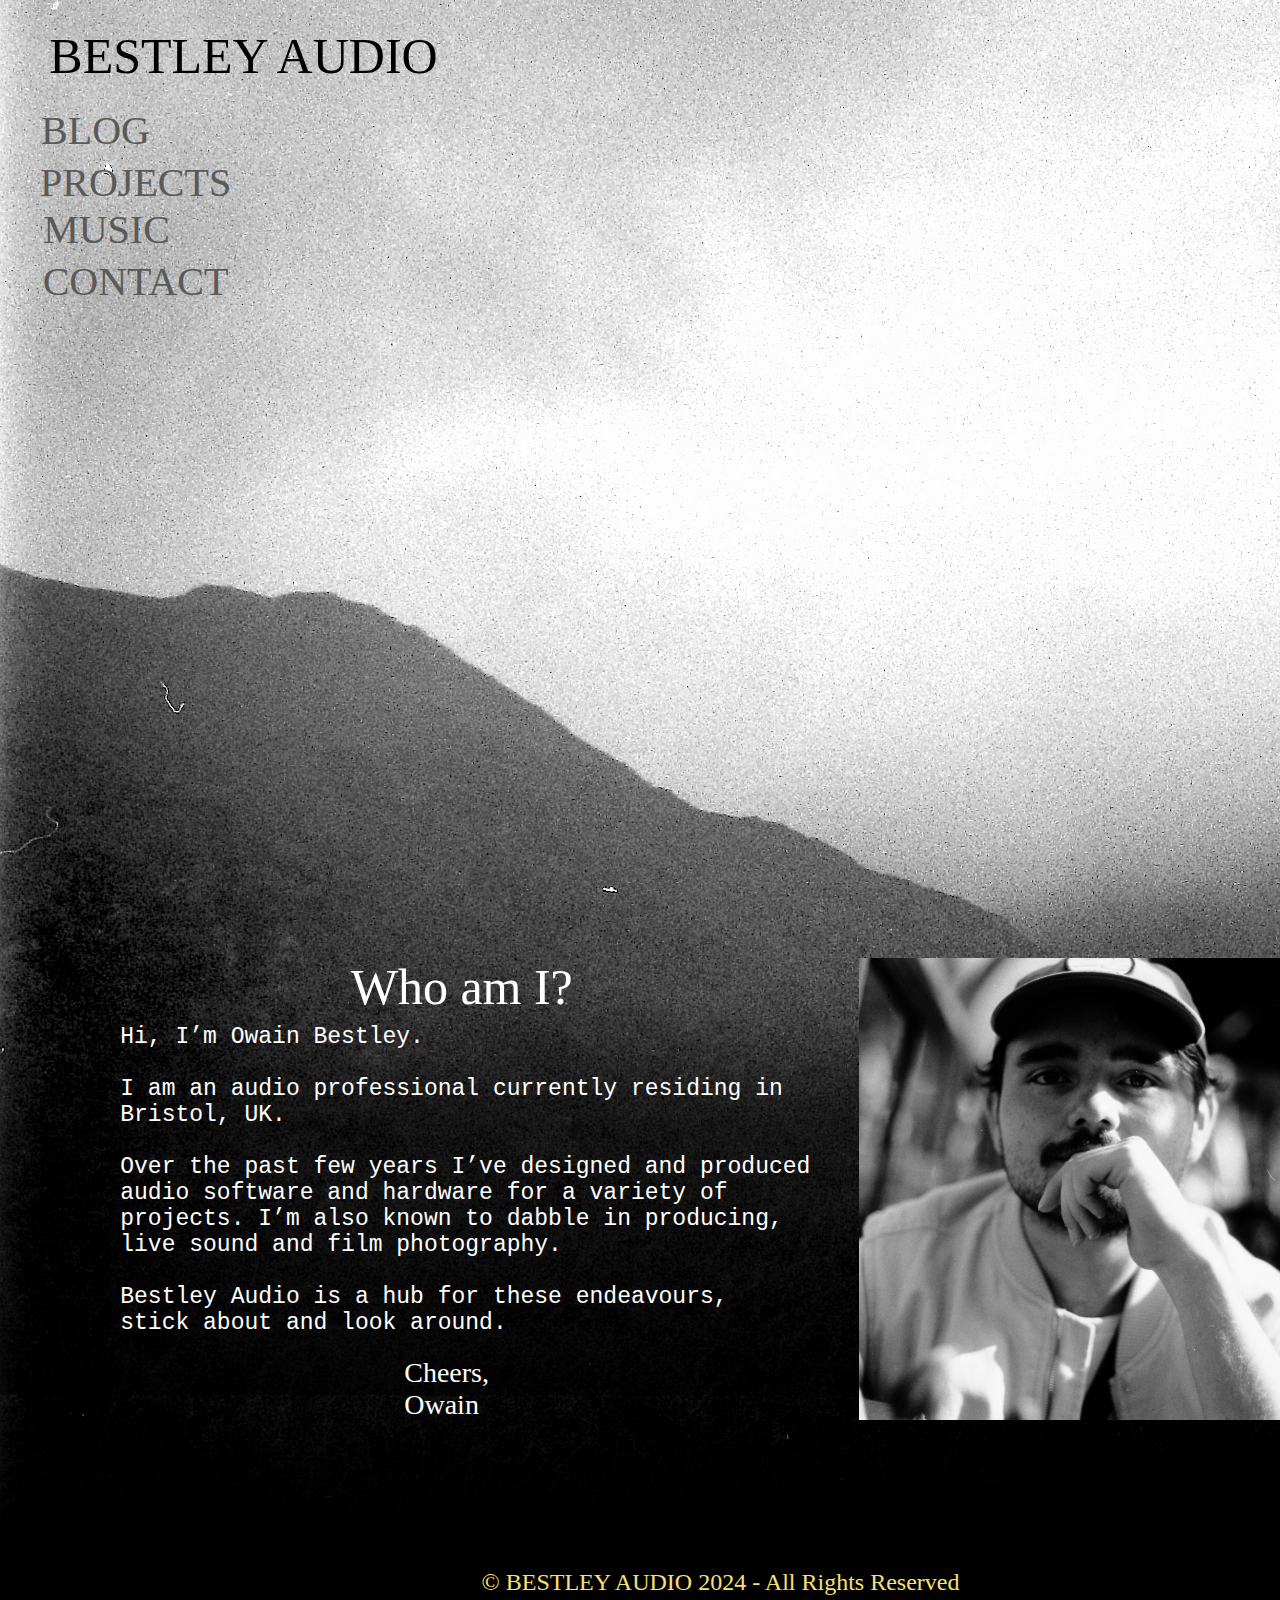
<file: Index.html>
<!DOCTYPE html>
<html>
<head>
<meta charset="utf-8"/>
<meta http-equiv="X-UA-Compatible" content="IE=edge"/>
<meta name="viewport" content="width=device-width, initial-scale=1.0">
<title>Menu Home Page</title>
<link rel="stylesheet" type="text/css" id="applicationStylesheet" href="Menu_Home_Page.css"/>
<script id="applicationScript" type="text/javascript" src="Menu_Home_Page.js"></script>
</head>
<body>
<div id="Menu_Home_Page">
	<img id="PICT1128" src="PICT1128.png" srcset="PICT1128.png 1x, PICT1128@2x.png 2x">
		
	<div id="Component_1__2" class="Component_1___2">
		<div id="BESTLEY_AUDIO">
			<span>BESTLEY AUDIO</span>
		</div>
	</div>
	<div id="Component_2__1" class="Component_2___1">
		<svg class="Rectangle_2_l">
			<linearGradient id="Rectangle_2_l" spreadMethod="pad" x1="0.5" x2="0.5" y1="0.457" y2="0.921">
				<stop offset="0" stop-color="#030303" stop-opacity="0"></stop>
				<stop offset="1" stop-color="#000" stop-opacity="1"></stop>
			</linearGradient>
			<rect id="Rectangle_2_l" rx="0" ry="0" x="0" y="0" width="1440" height="800">
			</rect>
		</svg>
	</div>
	<svg class="Rectangle_3_n">
		<linearGradient id="Rectangle_3_n" spreadMethod="pad" x1="0.5" x2="0.5" y1="0.126" y2="1">
			<stop offset="0" stop-color="#000" stop-opacity="0"></stop>
			<stop offset="0.3153" stop-color="#000" stop-opacity="0.533"></stop>
			<stop offset="1" stop-color="#000" stop-opacity="0.557"></stop>
		</linearGradient>
		<rect id="Rectangle_3_n" rx="0" ry="0" x="0" y="0" width="1440" height="453">
		</rect>
	</svg>
	<div id="n_BESTLEY_AUDIO_2024_-_All_Rig">
		<span>© BESTLEY AUDIO 2024 - All Rights Reserved</span>
	</div>
	<div id="Group_5">
		<div id="Who__am__I">
			<span>Who  am  I?</span>
		</div>
		<div id="Hi_Im_Owain_Bestley__I_am_an_a">
			<span>Hi, I’m Owain Bestley.<br/><br/>I am an audio professional currently residing in <br/>Bristol, UK.<br/><br/>Over the past few years I’ve designed and produced<br/>audio software and hardware for a variety of <br/>projects. I’m also known to dabble in producing,<br/>live sound and film photography.<br/><br/>Bestley Audio is a hub for these endeavours, <br/>stick about and look around.<br/></span><br/>
		</div>
		<div id="Cheers__Owain">
			<span>Cheers, <br/>Owain</span>
		</div>
		<img id="Image_1" src="Image_1.png" srcset="Image_1.png 1x, Image_1@2x.png 2x">
			
	</div>
	<div id="Component_3__1" class="Component_3___1">
		<div id="BLOG">
			<span>BLOG</span>
		</div>
	</div>
	<div id="Component_4__1" class="Component_4___1">
		<div id="PROJECTS">
			<span>PROJECTS</span>
		</div>
	</div>
	<div id="Component_5__1" class="Component_5___1">
		<div id="MUSIC">
			<span>MUSIC</span>
		</div>
	</div>
	<div id="Component_6__1" class="Component_6___1">
		<div id="CONTACT">
			<span>CONTACT</span>
		</div>
	</div>
</div>
</body>
</html>
</file>
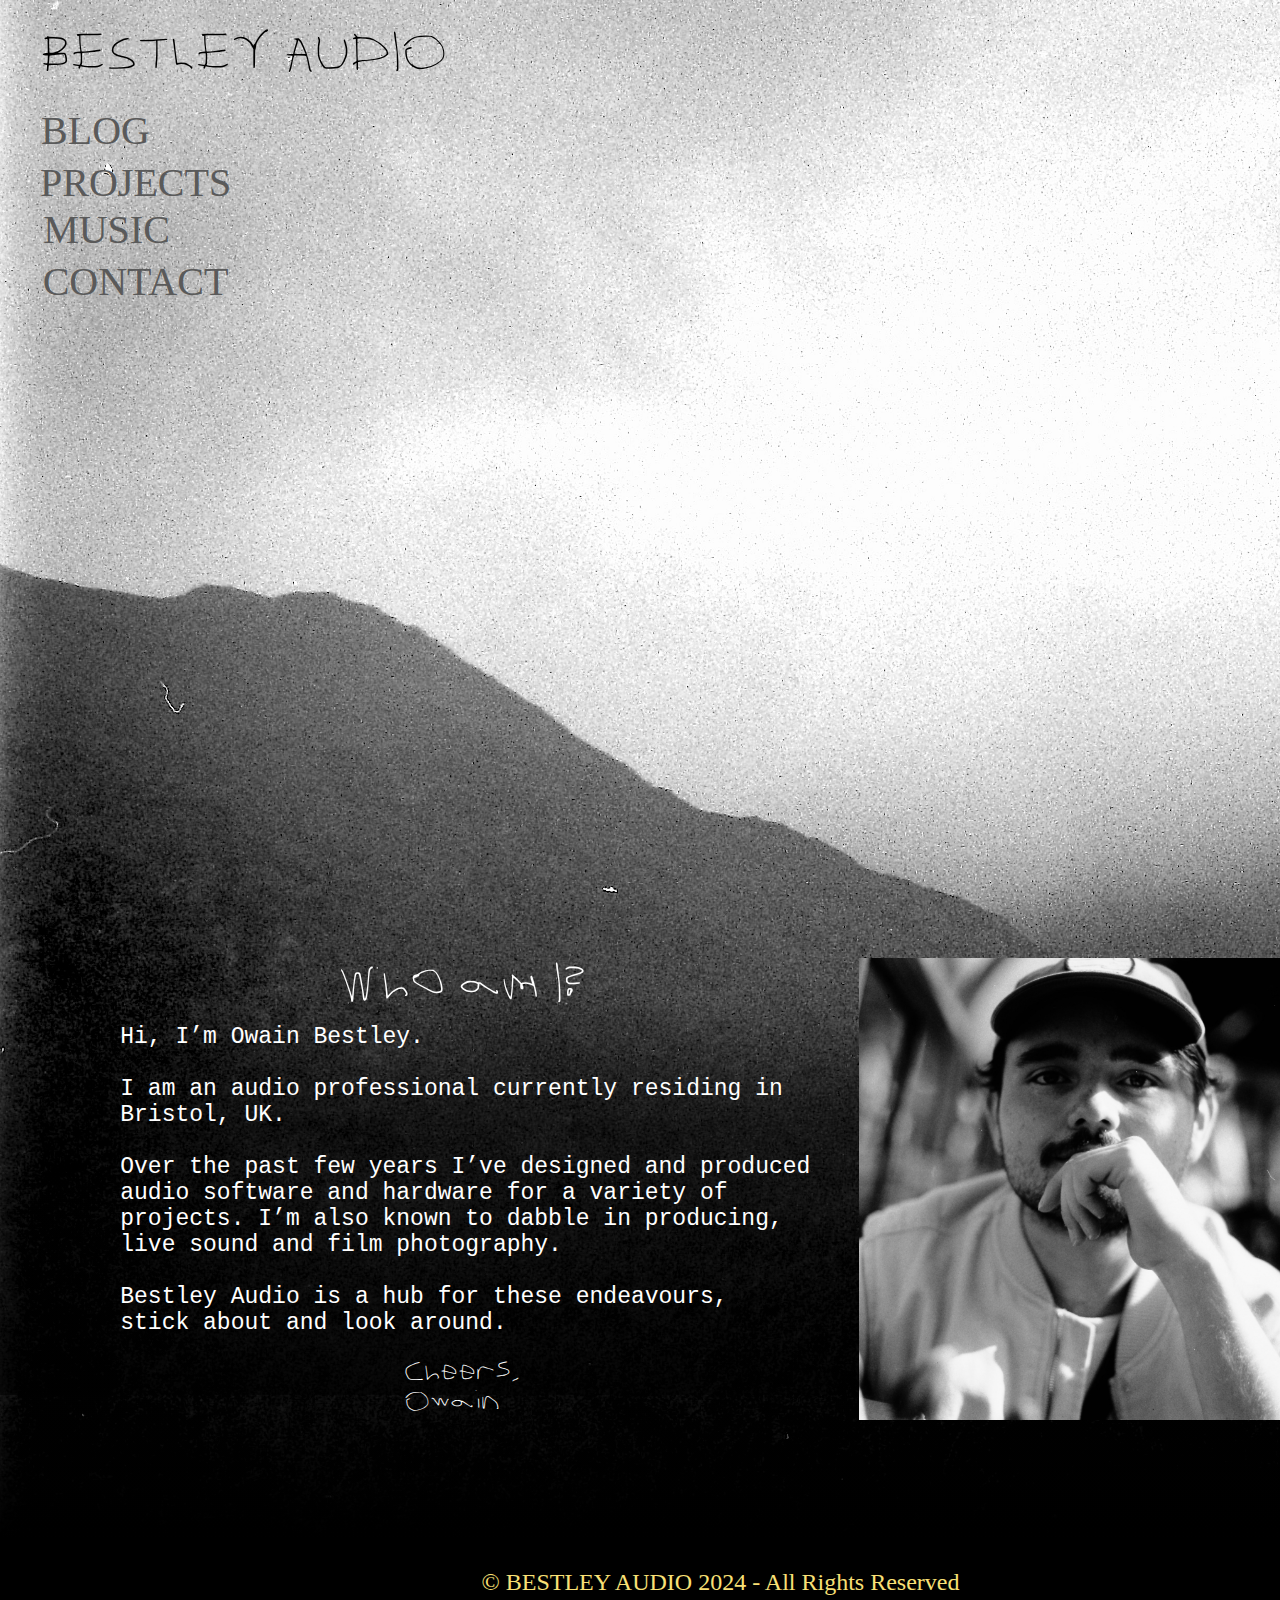
<file: index.html>
<!DOCTYPE html>
<html>
<head>
<meta charset="utf-8"/>
<meta http-equiv="X-UA-Compatible" content="IE=edge"/>
<meta name="viewport" content="width=device-width, initial-scale=1.0">
<title>Home</title>
<style id="applicationStylesheet" type="text/css">
	@font-face { font-family: Samuel; src: url('Samuel.ttf'); }
	.mediaViewInfo {
		--web-view-name: Menu Home Page;
		--web-view-id: Menu_Home_Page;
		--web-scale-on-resize: true;
		--web-enable-deep-linking: true;
	}
	:root {
		--web-view-ids: Menu_Home_Page;
	}
	* {
		margin: 0;
		padding: 0;
		box-sizing: border-box;
		border: none;
	}
	#Menu_Home_Page {
		position: absolute;
		width: 1440px;
		height: 1600px;
		background-color: rgba(255,255,255,1);
		overflow: hidden;
		--web-view-name: Menu Home Page;
		--web-view-id: Menu_Home_Page;
		--web-scale-on-resize: true;
		--web-enable-deep-linking: true;
	}
	#PICT1128 {
		position: absolute;
		width: 2304px;
		height: 1536px;
		left: 0px;
		top: 0px;
		overflow: visible;
	}
	#Component_1__2 {
		position: absolute;
		width: 406px;
		height: 47px;
		left: 40px;
		top: 27px;
		overflow: visible;
	}
	#BESTLEY_AUDIO {
		left: 0px;
		top: 0px;
		position: absolute;
		overflow: visible;
		width: 407px;
		white-space: nowrap;
		text-align: center;
		font-family: Samuel;
		font-style: normal;
		font-weight: normal;
		font-size: 50px;
		color: rgba(0,0,0,1);
		text-transform: uppercase;
	}
	#Component_2__1 {
		position: absolute;
		width: 1440px;
		height: 800px;
		left: 0px;
		top: 800px;
		overflow: visible;
	}
	#Rectangle_2_l {
		fill: url(#Rectangle_2_l);
	}
	.Rectangle_2_l {
		position: absolute;
		overflow: visible;
		width: 1440px;
		height: 800px;
		left: 0px;
		top: 0px;
	}
	#Rectangle_3_n {
		fill: url(#Rectangle_3_n);
	}
	.Rectangle_3_n {
		position: absolute;
		overflow: visible;
		width: 1440px;
		height: 453px;
		left: 0px;
		top: 942px;
	}
	#n_BESTLEY_AUDIO_2024_-_All_Rig {
		left: 468px;
		top: 1569px;
		position: absolute;
		overflow: visible;
		width: 505px;
		white-space: nowrap;
		text-align: center;
		font-family: Futura;
		font-style: normal;
		font-weight: normal;
		font-size: 24px;
		color: rgba(249,224,118,1);
	}
	#Group_5 {
		position: absolute;
		width: 1199.5px;
		height: 462px;
		left: 120.25px;
		top: 958px;
		overflow: visible;
	}
	#Who__am__I {
		left: 205px;
		top: 0px;
		position: absolute;
		overflow: visible;
		width: 273px;
		white-space: nowrap;
		text-align: center;
		font-family: Samuel;
		font-style: normal;
		font-weight: normal;
		font-size: 50px;
		color: rgba(255,255,255,1);
	}
	#Hi_Im_Owain_Bestley__I_am_an_a {
		left: 0px;
		top: 66px;
		position: absolute;
		overflow: visible;
		width: 691px;
		white-space: nowrap;
		text-align: left;
		font-family: Courier New;
		font-style: normal;
		font-weight: normal;
		font-size: 23px;
		color: rgba(255,255,255,1);
	}
	#Cheers__Owain {
		left: 284px;
		top: 399px;
		position: absolute;
		overflow: visible;
		width: 124px;
		white-space: nowrap;
		text-align: left;
		font-family: Samuel;
		font-style: normal;
		font-weight: normal;
		font-size: 28px;
		color: rgba(255,255,255,1);
	}
	#Image_1 {
		position: absolute;
		width: 460.745px;
		height: 462px;
		left: 738.755px;
		top: 0px;
		overflow: visible;
	}
	#Component_3__1 {
		position: absolute;
		width: 110px;
		height: 52px;
		left: 40px;
		top: 107px;
		overflow: visible;
	}
	#BLOG {
		left: 0px;
		top: 0px;
		position: absolute;
		overflow: visible;
		width: 111px;
		white-space: nowrap;
		text-align: center;
		font-family: Futura;
		font-style: normal;
		font-weight: normal;
		font-size: 40px;
		color: rgba(90,90,90,1);
		hover{color:#F9E076}
		
	}
	#Component_4__1 {
		position: absolute;
		width: 190px;
		height: 52px;
		left: 40px;
		top: 159px;
		overflow: visible;
	}
	#PROJECTS {
		left: 0px;
		top: 0px;
		position: absolute;
		overflow: visible;
		width: 191px;
		white-space: nowrap;
		text-align: center;
		font-family: Futura;
		font-style: normal;
		font-weight: normal;
		font-size: 40px;
		color: rgba(90,90,90,1);
		
	}
	#Component_5__1 {
		position: absolute;
		width: 132px;
		height: 52px;
		left: 40px;
		top: 206px;
		overflow: visible;
	}
	#MUSIC {
		left: 0px;
		top: 0px;
		position: absolute;
		overflow: visible;
		width: 133px;
		white-space: nowrap;
		text-align: center;
		font-family: Futura;
		font-style: normal;
		font-weight: normal;
		font-size: 40px;
		color: rgba(90,90,90,1);
		
	}
	#Component_6__1 {
		position: absolute;
		width: 190px;
		height: 52px;
		left: 40px;
		top: 258px;
		overflow: visible;
	}
	#CONTACT {
		left: 0px;
		top: 0px;
		position: absolute;
		overflow: visible;
		width: 191px;
		white-space: nowrap;
		text-align: center;
		font-family: Futura;
		font-style: normal;
		font-weight: normal;
		font-size: 40px;
		color: rgba(90,90,90,1);
		
	}
	#BLOG:hover{color:#F9E076}
	#MUSIC:hover{color:#F9E076}
	#PROJECTS:hover{color:#F9E076}
	#CONTACT:hover{color:#F9E076}
</style>

<script id="applicationScript">
///////////////////////////////////////
// INITIALIZATION
///////////////////////////////////////

/**
 * Functionality for scaling, showing by media query, and navigation between multiple pages on a single page. 
 * Code subject to change.
 **/

if (window.console==null) { window["console"] = { log : function() {} } }; // some browsers do not set console

var Application = function() {
	// event constants
	this.prefix = "--web-";
	this.NAVIGATION_CHANGE = "viewChange";
	this.VIEW_NOT_FOUND = "viewNotFound";
	this.VIEW_CHANGE = "viewChange";
	this.VIEW_CHANGING = "viewChanging";
	this.STATE_NOT_FOUND = "stateNotFound";
	this.APPLICATION_COMPLETE = "applicationComplete";
	this.APPLICATION_RESIZE = "applicationResize";
	this.SIZE_STATE_NAME = "data-is-view-scaled";
	this.STATE_NAME = this.prefix + "state";

	this.lastTrigger = null;
	this.lastView = null;
	this.lastState = null;
	this.lastOverlay = null;
	this.currentView = null;
	this.currentState = null;
	this.currentOverlay = null;
	this.currentQuery = {index: 0, rule: null, mediaText: null, id: null};
	this.inclusionQuery = "(min-width: 0px)";
	this.exclusionQuery = "none and (min-width: 99999px)";
	this.LastModifiedDateLabelName = "LastModifiedDateLabel";
	this.viewScaleSliderId = "ViewScaleSliderInput";
	this.pageRefreshedName = "showPageRefreshedNotification";
	this.application = null;
	this.applicationStylesheet = null;
	this.showByMediaQuery = null;
	this.mediaQueryDictionary = {};
	this.viewsDictionary = {};
	this.addedViews = [];
	this.viewStates = [];
	this.views = [];
	this.viewIds = [];
	this.viewQueries = {};
	this.overlays = {};
	this.overlayIds = [];
	this.numberOfViews = 0;
	this.verticalPadding = 0;
	this.horizontalPadding = 0;
	this.stateName = null;
	this.viewScale = 1;
	this.viewLeft = 0;
	this.viewTop = 0;
	this.horizontalScrollbarsNeeded = false;
	this.verticalScrollbarsNeeded = false;

	// view settings
	this.showUpdateNotification = false;
	this.showNavigationControls = false;
	this.scaleViewsToFit = false;
	this.scaleToFitOnDoubleClick = false;
	this.actualSizeOnDoubleClick = false;
	this.scaleViewsOnResize = false;
	this.navigationOnKeypress = false;
	this.showViewName = false;
	this.enableDeepLinking = true;
	this.refreshPageForChanges = false;
	this.showRefreshNotifications = true;

	// view controls
	this.scaleViewSlider = null;
	this.lastModifiedLabel = null;
	this.supportsPopState = false; // window.history.pushState!=null;
	this.initialized = false;

	// refresh properties
	this.refreshDuration = 250;
	this.lastModifiedDate = null;
	this.refreshRequest = null;
	this.refreshInterval = null;
	this.refreshContent = null;
	this.refreshContentSize = null;
	this.refreshCheckContent = false;
	this.refreshCheckContentSize = false;

	var self = this;

	self.initialize = function(event) {
		var view = self.getVisibleView();
		var views = self.getVisibleViews();
		if (view==null) view = self.getInitialView();
		self.collectViews();
		self.collectOverlays();
		self.collectMediaQueries();

		for (let index = 0; index < views.length; index++) {
			var view = views[index];
			self.setViewOptions(view);
			self.setViewVariables(view);
			self.centerView(view);
		}

		// sometimes the body size is 0 so we call this now and again later
		if (self.initialized) {
			window.addEventListener(self.NAVIGATION_CHANGE, self.viewChangeHandler);
			window.addEventListener("keyup", self.keypressHandler);
			window.addEventListener("keypress", self.keypressHandler);
			window.addEventListener("resize", self.resizeHandler);
			window.document.addEventListener("dblclick", self.doubleClickHandler);

			if (self.supportsPopState) {
				window.addEventListener('popstate', self.popStateHandler);
			}
			else {
				window.addEventListener('hashchange', self.hashChangeHandler);
			}

			// we are ready to go
			window.dispatchEvent(new Event(self.APPLICATION_COMPLETE));
		}

		if (self.initialized==false) {
			if (self.enableDeepLinking) {
				self.syncronizeViewToURL();
			} 
	
			if (self.refreshPageForChanges) {
				self.setupRefreshForChanges();
			}
	
			self.initialized = true;
		}
		
		if (self.scaleViewsToFit) {
			self.viewScale = self.scaleViewToFit(view);
			
			if (self.viewScale<0) {
				setTimeout(self.scaleViewToFit, 500, view);
			}
		}
		else if (view) {
			self.viewScale = self.getViewScaleValue(view);
			self.centerView(view);
			self.updateSliderValue(self.viewScale);
		}
		else {
			// no view found
		}
	
		if (self.showUpdateNotification) {
			self.showNotification();
		}

		//"addEventListener" in window ? null : window.addEventListener = window.attachEvent;
		//"addEventListener" in document ? null : document.addEventListener = document.attachEvent;
	}


	///////////////////////////////////////
	// AUTO REFRESH 
	///////////////////////////////////////

	self.setupRefreshForChanges = function() {
		self.refreshRequest = new XMLHttpRequest();

		if (!self.refreshRequest) {
			return false;
		}

		// get document start values immediately
		self.requestRefreshUpdate();
	}

	/**
	 * Attempt to check the last modified date by the headers 
	 * or the last modified property from the byte array (experimental)
	 **/
	self.requestRefreshUpdate = function() {
		var url = document.location.href;
		var protocol = window.location.protocol;
		var method;
		
		try {

			if (self.refreshCheckContentSize) {
				self.refreshRequest.open('HEAD', url, true);
			}
			else if (self.refreshCheckContent) {
				self.refreshContent = document.documentElement.outerHTML;
				self.refreshRequest.open('GET', url, true);
				self.refreshRequest.responseType = "text";
			}
			else {

				// get page last modified date for the first call to compare to later
				if (self.lastModifiedDate==null) {

					// File system does not send headers in FF so get blob if possible
					if (protocol=="file:") {
						self.refreshRequest.open("GET", url, true);
						self.refreshRequest.responseType = "blob";
					}
					else {
						self.refreshRequest.open("HEAD", url, true);
						self.refreshRequest.responseType = "blob";
					}

					self.refreshRequest.onload = self.refreshOnLoadOnceHandler;

					// In some browsers (Chrome & Safari) this error occurs at send: 
					// 
					// Chrome - Access to XMLHttpRequest at 'file:///index.html' from origin 'null' 
					// has been blocked by CORS policy: 
					// Cross origin requests are only supported for protocol schemes: 
					// http, data, chrome, chrome-extension, https.
					// 
					// Safari - XMLHttpRequest cannot load file:///Users/user/Public/index.html. Cross origin requests are only supported for HTTP.
					// 
					// Solution is to run a local server, set local permissions or test in another browser
					self.refreshRequest.send(null);

					// In MS browsers the following behavior occurs possibly due to an AJAX call to check last modified date: 
					// 
					// DOM7011: The code on this page disabled back and forward caching.

					// In Brave (Chrome) error when on the server
					// index.js:221 HEAD https://www.example.com/ net::ERR_INSUFFICIENT_RESOURCES
					// self.refreshRequest.send(null);

				}
				else {
					self.refreshRequest = new XMLHttpRequest();
					self.refreshRequest.onreadystatechange = self.refreshHandler;
					self.refreshRequest.ontimeout = function() {
						self.log("Couldn't find page to check for updates");
					}
					
					var method;
					if (protocol=="file:") {
						method = "GET";
					}
					else {
						method = "HEAD";
					}

					//refreshRequest.open('HEAD', url, true);
					self.refreshRequest.open(method, url, true);
					self.refreshRequest.responseType = "blob";
					self.refreshRequest.send(null);
				}
			}
		}
		catch (error) {
			self.log("Refresh failed for the following reason:")
			self.log(error);
		}
	}

	self.refreshHandler = function() {
		var contentSize;

		try {

			if (self.refreshRequest.readyState === XMLHttpRequest.DONE) {
				
				if (self.refreshRequest.status === 2 || 
					self.refreshRequest.status === 200) {
					var pageChanged = false;

					self.updateLastModifiedLabel();

					if (self.refreshCheckContentSize) {
						var lastModifiedHeader = self.refreshRequest.getResponseHeader("Last-Modified");
						contentSize = self.refreshRequest.getResponseHeader("Content-Length");
						//lastModifiedDate = refreshRequest.getResponseHeader("Last-Modified");
						var headers = self.refreshRequest.getAllResponseHeaders();
						var hasContentHeader = headers.indexOf("Content-Length")!=-1;
						
						if (hasContentHeader) {
							contentSize = self.refreshRequest.getResponseHeader("Content-Length");

							// size has not been set yet
							if (self.refreshContentSize==null) {
								self.refreshContentSize = contentSize;
								// exit and let interval call this method again
								return;
							}

							if (contentSize!=self.refreshContentSize) {
								pageChanged = true;
							}
						}
					}
					else if (self.refreshCheckContent) {

						if (self.refreshRequest.responseText!=self.refreshContent) {
							pageChanged = true;
						}
					}
					else {
						lastModifiedHeader = self.getLastModified(self.refreshRequest);

						if (self.lastModifiedDate!=lastModifiedHeader) {
							self.log("lastModifiedDate:" + self.lastModifiedDate + ",lastModifiedHeader:" +lastModifiedHeader);
							pageChanged = true;
						}

					}

					
					if (pageChanged) {
						clearInterval(self.refreshInterval);
						self.refreshUpdatedPage();
						return;
					}

				}
				else {
					self.log('There was a problem with the request.');
				}

			}
		}
		catch( error ) {
			//console.log('Caught Exception: ' + error);
		}
	}

	self.refreshOnLoadOnceHandler = function(event) {

		// get the last modified date
		if (self.refreshRequest.response) {
			self.lastModifiedDate = self.getLastModified(self.refreshRequest);

			if (self.lastModifiedDate!=null) {

				if (self.refreshInterval==null) {
					self.refreshInterval = setInterval(self.requestRefreshUpdate, self.refreshDuration);
				}
			}
			else {
				self.log("Could not get last modified date from the server");
			}
		}
	}

	self.refreshUpdatedPage = function() {
		if (self.showRefreshNotifications) {
			var date = new Date().setTime((new Date().getTime()+10000));
			document.cookie = encodeURIComponent(self.pageRefreshedName) + "=true" + "; max-age=6000;" + " path=/";
		}

		document.location.reload(true);
	}

	self.showNotification = function(duration) {
		var notificationID = self.pageRefreshedName+"ID";
		var notification = document.getElementById(notificationID);
		if (duration==null) duration = 4000;

		if (notification!=null) {return;}

		notification = document.createElement("div");
		notification.id = notificationID;
		notification.textContent = "PAGE UPDATED";
		var styleRule = ""
		styleRule = "position: fixed; padding: 7px 16px 6px 16px; font-family: Arial, sans-serif; font-size: 10px; font-weight: bold; left: 50%;";
		styleRule += "top: 20px; background-color: rgba(0,0,0,.5); border-radius: 12px; color:rgb(235, 235, 235); transition: all 2s linear;";
		styleRule += "transform: translateX(-50%); letter-spacing: .5px; filter: drop-shadow(2px 2px 6px rgba(0, 0, 0, .1)); cursor: pointer";
		notification.setAttribute("style", styleRule);

		notification.className = "PageRefreshedClass";
		notification.addEventListener("click", function() {
			notification.parentNode.removeChild(notification);
		});
		
		document.body.appendChild(notification);

		setTimeout(function() {
			notification.style.opacity = "0";
			notification.style.filter = "drop-shadow( 0px 0px 0px rgba(0,0,0, .5))";
			setTimeout(function() {
				try {
					notification.parentNode.removeChild(notification);
				} catch(error) {}
			}, duration)
		}, duration);

		document.cookie = encodeURIComponent(self.pageRefreshedName) + "=; max-age=1; path=/";
	}

	/**
	 * Get the last modified date from the header 
	 * or file object after request has been received
	 **/
	self.getLastModified = function(request) {
		var date;

		// file protocol - FILE object with last modified property
		if (request.response && request.response.lastModified) {
			date = request.response.lastModified;
		}
		
		// http protocol - check headers
		if (date==null) {
			date = request.getResponseHeader("Last-Modified");
		}

		return date;
	}

	self.updateLastModifiedLabel = function() {
		var labelValue = "";
		
		if (self.lastModifiedLabel==null) {
			self.lastModifiedLabel = document.getElementById("LastModifiedLabel");
		}

		if (self.lastModifiedLabel) {
			var seconds = parseInt(((new Date().getTime() - Date.parse(document.lastModified)) / 1000 / 60) * 100 + "");
			var minutes = 0;
			var hours = 0;

			if (seconds < 60) {
				seconds = Math.floor(seconds/10)*10;
				labelValue = seconds + " seconds";
			}
			else {
				minutes = parseInt((seconds/60) + "");

				if (minutes>60) {
					hours = parseInt((seconds/60/60) +"");
					labelValue += hours==1 ? " hour" : " hours";
				}
				else {
					labelValue = minutes+"";
					labelValue += minutes==1 ? " minute" : " minutes";
				}
			}
			
			if (seconds<10) {
				labelValue = "Updated now";
			}
			else {
				labelValue = "Updated " + labelValue + " ago";
			}

			if (self.lastModifiedLabel.firstElementChild) {
				self.lastModifiedLabel.firstElementChild.textContent = labelValue;

			}
			else if ("textContent" in self.lastModifiedLabel) {
				self.lastModifiedLabel.textContent = labelValue;
			}
		}
	}

	self.getShortString = function(string, length) {
		if (length==null) length = 30;
		string = string!=null ? string.substr(0, length).replace(/\n/g, "") : "[String is null]";
		return string;
	}

	self.getShortNumber = function(value, places) {
		if (places==null || places<1) places = 4;
		value = Math.round(value * Math.pow(10,places)) / Math.pow(10, places);
		return value;
	}

	///////////////////////////////////////
	// NAVIGATION CONTROLS
	///////////////////////////////////////

	self.updateViewLabel = function() {
		var viewNavigationLabel = document.getElementById("ViewNavigationLabel");
		var view = self.getVisibleView();
		var viewIndex = view ? self.getViewIndex(view) : -1;
		var viewName = view ? self.getViewPreferenceValue(view, self.prefix + "view-name") : null;
		var viewId = view ? view.id : null;

		if (viewNavigationLabel && view) {
			if (viewName && viewName.indexOf('"')!=-1) {
				viewName = viewName.replace(/"/g, "");
			}

			if (self.showViewName) {
				viewNavigationLabel.textContent = viewName;
				self.setTooltip(viewNavigationLabel, viewIndex + 1 + " of " + self.numberOfViews);
			}
			else {
				viewNavigationLabel.textContent = viewIndex + 1 + " of " + self.numberOfViews;
				self.setTooltip(viewNavigationLabel, viewName);
			}

		}
	}

	self.updateURL = function(view) {
		view = view == null ? self.getVisibleView() : view;
		var viewId = view ? view.id : null
		var viewFragment = view ? "#"+ viewId : null;

		if (viewId && self.viewIds.length>1 && self.enableDeepLinking) {

			if (self.supportsPopState==false) {
				self.setFragment(viewId);
			}
			else {
				if (viewFragment!=window.location.hash) {

					if (window.location.hash==null) {
						window.history.replaceState({name:viewId}, null, viewFragment);
					}
					else {
						window.history.pushState({name:viewId}, null, viewFragment);
					}
				}
			}
		}
	}

	self.updateURLState = function(view, stateName) {
		stateName = view && (stateName=="" || stateName==null) ? self.getStateNameByViewId(view.id) : stateName;

		if (self.supportsPopState==false) {
			self.setFragment(stateName);
		}
		else {
			if (stateName!=window.location.hash) {

				if (window.location.hash==null) {
					window.history.replaceState({name:view.viewId}, null, stateName);
				}
				else {
					window.history.pushState({name:view.viewId}, null, stateName);
				}
			}
		}
	}

	self.setFragment = function(value) {
		window.location.hash = "#" + value;
	}

	self.setTooltip = function(element, value) {
		// setting the tooltip in edge causes a page crash on hover
		if (/Edge/.test(navigator.userAgent)) { return; }

		if ("title" in element) {
			element.title = value;
		}
	}

	self.getStylesheetRules = function(styleSheet) {
		try {
			if (styleSheet) return styleSheet.cssRules || styleSheet.rules;
	
			return document.styleSheets[0]["cssRules"] || document.styleSheets[0]["rules"];
		}
		catch (error) {
			// ERRORS:
			// SecurityError: The operation is insecure.
			// Errors happen when script loads before stylesheet or loading an external css locally

			// InvalidAccessError: A parameter or an operation is not supported by the underlying object
			// Place script after stylesheet

			console.log(error);
			if (error.toString().indexOf("The operation is insecure")!=-1) {
				console.log("Load the stylesheet before the script or load the stylesheet inline until it can be loaded on a server")
			}
			return [];
		}
	}

	/**
	 * If single page application hide all of the views. 
	 * @param {Number} selectedIndex if provided shows the view at index provided
	 **/
	self.hideViews = function(selectedIndex, animation) {
		var rules = self.getStylesheetRules();
		var queryIndex = 0;
		var numberOfRules = rules!=null ? rules.length : 0;

		// loop through rules and hide media queries except selected
		for (var i=0;i<numberOfRules;i++) {
			var rule = rules[i];
			var cssText = rule && rule.cssText;

			if (rule.media!=null && cssText.match("--web-view-name:")) {

				if (queryIndex==selectedIndex) {
					self.currentQuery.mediaText = rule.conditionText;
					self.currentQuery.index = selectedIndex;
					self.currentQuery.rule = rule;
					self.enableMediaQuery(rule);
				}
				else {
					if (animation) {
						self.fadeOut(rule)
					}
					else {
						self.disableMediaQuery(rule);
					}
				}
				
				queryIndex++;
			}
		}

		self.numberOfViews = queryIndex;
		self.updateViewLabel();
		self.updateURL();

		self.dispatchViewChange();

		var view = self.getVisibleView();
		var viewIndex = view ? self.getViewIndex(view) : -1;

		return viewIndex==selectedIndex ? view : null;
	}

	/**
	 * If single page application hide all of the views. 
	 * @param {HTMLElement} selectedView if provided shows the view passed in
	 **/
	 self.hideAllViews = function(selectedView, animation) {
		var views = self.views;
		var queryIndex = 0;
		var numberOfViews = views!=null ? views.length : 0;

		// loop through rules and hide media queries except selected
		for (var i=0;i<numberOfViews;i++) {
			var viewData = views[i];
			var view = viewData && viewData.view;
			var mediaRule = viewData && viewData.mediaRule;
			
			if (view==selectedView) {
				self.currentQuery.mediaText = mediaRule.conditionText;
				self.currentQuery.index = queryIndex;
				self.currentQuery.rule = mediaRule;
				self.enableMediaQuery(mediaRule);
			}
			else {
				if (animation) {
					self.fadeOut(mediaRule)
				}
				else {
					self.disableMediaQuery(mediaRule);
				}
			}
			
			queryIndex++;
		}

		self.numberOfViews = queryIndex;
		self.updateViewLabel();
		self.updateURL();
		self.dispatchViewChange();

		var visibleView = self.getVisibleView();

		return visibleView==selectedView ? selectedView : null;
	}

	/**
	 * Hide view
	 * @param {Object} view element to hide
	 **/
	self.hideView = function(view) {
		var rule = view ? self.mediaQueryDictionary[view.id] : null;

		if (rule) {
			self.disableMediaQuery(rule);
		}
	}

	/**
	 * Hide overlay
	 * @param {Object} overlay element to hide
	 **/
	self.hideOverlay = function(overlay) {
		var rule = overlay ? self.mediaQueryDictionary[overlay.id] : null;

		if (rule) {
			self.disableMediaQuery(rule);

			//if (self.showByMediaQuery) {
				overlay.style.display = "none";
			//}
		}
	}

	/**
	 * Show the view by media query. Does not hide current views
	 * Sets view options by default
	 * @param {Object} view element to show
	 * @param {Boolean} setViewOptions sets view options if null or true
	 */
	self.showViewByMediaQuery = function(view, setViewOptions) {
		var id = view ? view.id : null;
		var query = id ? self.mediaQueryDictionary[id] : null;
		var isOverlay = view ? self.isOverlay(view) : false;
		setViewOptions = setViewOptions==null ? true : setViewOptions;

		if (query) {
			self.enableMediaQuery(query);

			if (isOverlay && view && setViewOptions) {
				self.setViewVariables(null, view);
			}
			else {
				if (view && setViewOptions) self.setViewOptions(view);
				if (view && setViewOptions) self.setViewVariables(view);
			}
		}
	}

	/**
	 * Show the view. Does not hide current views
	 */
	self.showView = function(view, setViewOptions) {
		var id = view ? view.id : null;
		var query = id ? self.mediaQueryDictionary[id] : null;
		var display = null;
		setViewOptions = setViewOptions==null ? true : setViewOptions;

		if (query) {
			self.enableMediaQuery(query);
			if (view==null) view =self.getVisibleView();
			if (view && setViewOptions) self.setViewOptions(view);
		}
		else if (id) {
			display = window.getComputedStyle(view).getPropertyValue("display");
			if (display=="" || display=="none") {
				view.style.display = "block";
			}
		}

		if (view) {
			if (self.currentView!=null) {
				self.lastView = self.currentView;
			}

			self.currentView = view;
		}
	}

	self.showViewById = function(id, setViewOptions) {
		var view = id ? self.getViewById(id) : null;

		if (view) {
			self.showView(view);
			return;
		}

		self.log("View not found '" + id + "'");
	}

	self.getElementView = function(element) {
		var view = element;
		var viewFound = false;

		while (viewFound==false || view==null) {
			if (view && self.viewsDictionary[view.id]) {
				return view;
			}
			view = view.parentNode;
		}
	}

	/**
	 * Show overlay over view
	 * @param {Event | HTMLElement} event event or html element with styles applied
	 * @param {String} id id of view or view reference
	 * @param {Number} x x location
	 * @param {Number} y y location
	 */
	self.showOverlay = function(event, id, x, y) {
		var overlay = id && typeof id === 'string' ? self.getViewById(id) : id ? id : null;
		var query = overlay ? self.mediaQueryDictionary[overlay.id] : null;
		var centerHorizontally = false;
		var centerVertically = false;
		var anchorLeft = false;
		var anchorTop = false;
		var anchorRight = false;
		var anchorBottom = false;
		var display = null;
		var reparent = true;
		var view = null;
		
		if (overlay==null || overlay==false) {
			self.log("Overlay not found, '"+ id + "'");
			return;
		}

		// get enter animation - event target must have css variables declared
		if (event) {
			var button = event.currentTarget || event; // can be event or htmlelement
			var buttonComputedStyles = getComputedStyle(button);
			var actionTargetValue = buttonComputedStyles.getPropertyValue(self.prefix+"action-target").trim();
			var animation = buttonComputedStyles.getPropertyValue(self.prefix+"animation").trim();
			var isAnimated = animation!="";
			var targetType = buttonComputedStyles.getPropertyValue(self.prefix+"action-type").trim();
			var actionTarget = self.application ? null : self.getElement(actionTargetValue);
			var actionTargetStyles = actionTarget ? actionTarget.style : null;

			if (actionTargetStyles) {
				actionTargetStyles.setProperty("animation", animation);
			}

			if ("stopImmediatePropagation" in event) {
				event.stopImmediatePropagation();
			}
		}
		
		if (self.application==false || targetType=="page") {
			document.location.href = "./" + actionTargetValue;
			return;
		}

		// remove any current overlays
		if (self.currentOverlay) {

			// act as switch if same button
			if (self.currentOverlay==actionTarget || self.currentOverlay==null) {
				if (self.lastTrigger==button) {
					self.removeOverlay(isAnimated);
					return;
				}
			}
			else {
				self.removeOverlay(isAnimated);
			}
		}

		if (reparent) {
			view = self.getElementView(button);
			if (view) {
				view.appendChild(overlay);
			}
		}

		if (query) {
			//self.setElementAnimation(overlay, null);
			//overlay.style.animation = animation;
			self.enableMediaQuery(query);
			
			var display = overlay && overlay.style.display;
			
			if (overlay && display=="" || display=="none") {
				overlay.style.display = "block";
				//self.setViewOptions(overlay);
			}

			// add animation defined in event target style declaration
			if (animation && self.supportAnimations) {
				self.fadeIn(overlay, false, animation);
			}
		}
		else if (id) {

			display = window.getComputedStyle(overlay).getPropertyValue("display");

			if (display=="" || display=="none") {
				overlay.style.display = "block";
			}

			// add animation defined in event target style declaration
			if (animation && self.supportAnimations) {
				self.fadeIn(overlay, false, animation);
			}
		}

		// do not set x or y position if centering
		var horizontal = self.prefix + "center-horizontally";
		var vertical = self.prefix + "center-vertically";
		var style = overlay.style;
		var transform = [];

		centerHorizontally = self.getIsStyleDefined(id, horizontal) ? self.getViewPreferenceBoolean(overlay, horizontal) : false;
		centerVertically = self.getIsStyleDefined(id, vertical) ? self.getViewPreferenceBoolean(overlay, vertical) : false;
		anchorLeft = self.getIsStyleDefined(id, "left");
		anchorRight = self.getIsStyleDefined(id, "right");
		anchorTop = self.getIsStyleDefined(id, "top");
		anchorBottom = self.getIsStyleDefined(id, "bottom");

		
		if (self.viewsDictionary[overlay.id] && self.viewsDictionary[overlay.id].styleDeclaration) {
			style = self.viewsDictionary[overlay.id].styleDeclaration.style;
		}
		
		if (centerHorizontally) {
			style.left = "50%";
			style.transformOrigin = "0 0";
			transform.push("translateX(-50%)");
		}
		else if (anchorRight && anchorLeft) {
			style.left = x + "px";
		}
		else if (anchorRight) {
			//style.right = x + "px";
		}
		else {
			style.left = x + "px";
		}
		
		if (centerVertically) {
			style.top = "50%";
			transform.push("translateY(-50%)");
			style.transformOrigin = "0 0";
		}
		else if (anchorTop && anchorBottom) {
			style.top = y + "px";
		}
		else if (anchorBottom) {
			//style.bottom = y + "px";
		}
		else {
			style.top = y + "px";
		}

		if (transform.length) {
			style.transform = transform.join(" ");
		}

		self.currentOverlay = overlay;
		self.lastTrigger = button;
	}

	self.goBack = function() {
		if (self.currentOverlay) {
			self.removeOverlay();
		}
		else if (self.lastView) {
			self.goToView(self.lastView.id);
		}
	}

	self.removeOverlay = function(animate) {
		var overlay = self.currentOverlay;
		animate = animate===false ? false : true;

		if (overlay) {
			var style = overlay.style;
			
			if (style.animation && self.supportAnimations && animate) {
				self.reverseAnimation(overlay, true);

				var duration = self.getAnimationDuration(style.animation, true);
		
				setTimeout(function() {
					self.setElementAnimation(overlay, null);
					self.hideOverlay(overlay);
					self.currentOverlay = null;
				}, duration);
			}
			else {
				self.setElementAnimation(overlay, null);
				self.hideOverlay(overlay);
				self.currentOverlay = null;
			}
		}
	}

	/**
	 * Reverse the animation and hide after
	 * @param {Object} target element with animation
	 * @param {Boolean} hide hide after animation ends
	 */
	self.reverseAnimation = function(target, hide) {
		var lastAnimation = null;
		var style = target.style;

		style.animationPlayState = "paused";
		lastAnimation = style.animation;
		style.animation = null;
		style.animationPlayState = "paused";

		if (hide) {
			//target.addEventListener("animationend", self.animationEndHideHandler);
	
			var duration = self.getAnimationDuration(lastAnimation, true);
			var isOverlay = self.isOverlay(target);
	
			setTimeout(function() {
				self.setElementAnimation(target, null);

				if (isOverlay) {
					self.hideOverlay(target);
				}
				else {
					self.hideView(target);
				}
			}, duration);
		}

		setTimeout(function() {
			style.animation = lastAnimation;
			style.animationPlayState = "paused";
			style.animationDirection = "reverse";
			style.animationPlayState = "running";
		}, 30);
	}

	self.animationEndHandler = function(event) {
		var target = event.currentTarget;
		self.dispatchEvent(new Event(event.type));
	}

	self.isOverlay = function(view) {
		var result = view ? self.getViewPreferenceBoolean(view, self.prefix + "is-overlay") : false;

		return result;
	}

	self.animationEndHideHandler = function(event) {
		var target = event.currentTarget;
		self.setViewVariables(null, target);
		self.hideView(target);
		target.removeEventListener("animationend", self.animationEndHideHandler);
	}

	self.animationEndShowHandler = function(event) {
		var target = event.currentTarget;
		target.removeEventListener("animationend", self.animationEndShowHandler);
	}

	self.setViewOptions = function(view) {

		if (view) {
			self.minimumScale = self.getViewPreferenceValue(view, self.prefix + "minimum-scale");
			self.maximumScale = self.getViewPreferenceValue(view, self.prefix + "maximum-scale");
			self.scaleViewsToFit = self.getViewPreferenceBoolean(view, self.prefix + "scale-to-fit");
			self.scaleToFitType = self.getViewPreferenceValue(view, self.prefix + "scale-to-fit-type");
			self.scaleToFitOnDoubleClick = self.getViewPreferenceBoolean(view, self.prefix + "scale-on-double-click");
			self.actualSizeOnDoubleClick = self.getViewPreferenceBoolean(view, self.prefix + "actual-size-on-double-click");
			self.scaleViewsOnResize = self.getViewPreferenceBoolean(view, self.prefix + "scale-on-resize");
			self.enableScaleUp = self.getViewPreferenceBoolean(view, self.prefix + "enable-scale-up");
			self.centerHorizontally = self.getViewPreferenceBoolean(view, self.prefix + "center-horizontally");
			self.centerVertically = self.getViewPreferenceBoolean(view, self.prefix + "center-vertically");
			self.navigationOnKeypress = self.getViewPreferenceBoolean(view, self.prefix + "navigate-on-keypress");
			self.showViewName = self.getViewPreferenceBoolean(view, self.prefix + "show-view-name");
			self.refreshPageForChanges = self.getViewPreferenceBoolean(view, self.prefix + "refresh-for-changes");
			self.refreshPageForChangesInterval = self.getViewPreferenceValue(view, self.prefix + "refresh-interval");
			self.showNavigationControls = self.getViewPreferenceBoolean(view, self.prefix + "show-navigation-controls");
			self.scaleViewSlider = self.getViewPreferenceBoolean(view, self.prefix + "show-scale-controls");
			self.enableDeepLinking = self.getViewPreferenceBoolean(view, self.prefix + "enable-deep-linking");
			self.singlePageApplication = self.getViewPreferenceBoolean(view, self.prefix + "application");
			self.showByMediaQuery = self.getViewPreferenceBoolean(view, self.prefix + "show-by-media-query");
			self.showUpdateNotification = document.cookie!="" ? document.cookie.indexOf(self.pageRefreshedName)!=-1 : false;
			self.imageComparisonDuration = self.getViewPreferenceValue(view, self.prefix + "image-comparison-duration");
			self.supportAnimations = self.getViewPreferenceBoolean(view, self.prefix + "enable-animations", true);

			if (self.scaleViewsToFit) {
				var newScaleValue = self.scaleViewToFit(view);
				
				if (newScaleValue<0) {
					setTimeout(self.scaleViewToFit, 500, view);
				}
			}
			else {
				self.viewScale = self.getViewScaleValue(view);
				self.viewToFitWidthScale = self.getViewFitToViewportWidthScale(view, self.enableScaleUp)
				self.viewToFitHeightScale = self.getViewFitToViewportScale(view, self.enableScaleUp);
				self.updateSliderValue(self.viewScale);
			}

			if (self.imageComparisonDuration!=null) {
				// todo
			}

			if (self.refreshPageForChangesInterval!=null) {
				self.refreshDuration = Number(self.refreshPageForChangesInterval);
			}
		}
	}

	self.previousView = function(event) {
		var rules = self.getStylesheetRules();
		var view = self.getVisibleView()
		var index = view ? self.getViewIndex(view) : -1;
		var prevQueryIndex = index!=-1 ? index-1 : self.currentQuery.index-1;
		var queryIndex = 0;
		var numberOfRules = rules!=null ? rules.length : 0;

		if (event) {
			event.stopImmediatePropagation();
		}

		if (prevQueryIndex<0) {
			return;
		}

		// loop through rules and hide media queries except selected
		for (var i=0;i<numberOfRules;i++) {
			var rule = rules[i];
			
			if (rule.media!=null) {

				if (queryIndex==prevQueryIndex) {
					self.currentQuery.mediaText = rule.conditionText;
					self.currentQuery.index = prevQueryIndex;
					self.currentQuery.rule = rule;
					self.enableMediaQuery(rule);
					self.updateViewLabel();
					self.updateURL();
					self.dispatchViewChange();
				}
				else {
					self.disableMediaQuery(rule);
				}

				queryIndex++;
			}
		}
	}

	self.nextView = function(event) {
		var rules = self.getStylesheetRules();
		var view = self.getVisibleView();
		var index = view ? self.getViewIndex(view) : -1;
		var nextQueryIndex = index!=-1 ? index+1 : self.currentQuery.index+1;
		var queryIndex = 0;
		var numberOfRules = rules!=null ? rules.length : 0;
		var numberOfMediaQueries = self.getNumberOfMediaRules();

		if (event) {
			event.stopImmediatePropagation();
		}

		if (nextQueryIndex>=numberOfMediaQueries) {
			return;
		}

		// loop through rules and hide media queries except selected
		for (var i=0;i<numberOfRules;i++) {
			var rule = rules[i];
			
			if (rule.media!=null) {

				if (queryIndex==nextQueryIndex) {
					self.currentQuery.mediaText = rule.conditionText;
					self.currentQuery.index = nextQueryIndex;
					self.currentQuery.rule = rule;
					self.enableMediaQuery(rule);
					self.updateViewLabel();
					self.updateURL();
					self.dispatchViewChange();
				}
				else {
					self.disableMediaQuery(rule);
				}

				queryIndex++;
			}
		}
	}

	/**
	 * Enables a view via media query
	 */
	self.enableMediaQuery = function(rule) {

		try {
			rule.media.mediaText = self.inclusionQuery;
		}
		catch(error) {
			//self.log(error);
			rule.conditionText = self.inclusionQuery;
		}
	}

	self.disableMediaQuery = function(rule) {

		try {
			rule.media.mediaText = self.exclusionQuery;
		}
		catch(error) {
			rule.conditionText = self.exclusionQuery;
		}
	}

	self.dispatchViewChange = function() {
		try {
			var event = new Event(self.NAVIGATION_CHANGE);
			window.dispatchEvent(event);
		}
		catch (error) {
			// In IE 11: Object doesn't support this action
		}
	}

	self.getNumberOfMediaRules = function() {
		var rules = self.getStylesheetRules();
		var numberOfRules = rules ? rules.length : 0;
		var numberOfQueries = 0;

		for (var i=0;i<numberOfRules;i++) {
			if (rules[i].media!=null) { numberOfQueries++; }
		}
		
		return numberOfQueries;
	}

	/////////////////////////////////////////
	// VIEW SCALE 
	/////////////////////////////////////////

	self.sliderChangeHandler = function(event) {
		var value = self.getShortNumber(event.currentTarget.value/100);
		var view = self.getVisibleView();
		self.setViewScaleValue(view, false, value, true);
	}

	self.updateSliderValue = function(scale) {
		var slider = document.getElementById(self.viewScaleSliderId);
		var tooltip = parseInt(scale * 100 + "") + "%";
		var inputType;
		var inputValue;
		
		if (slider) {
			inputValue = self.getShortNumber(scale * 100);
			if (inputValue!=slider["value"]) {
				slider["value"] = inputValue;
			}
			inputType = slider.getAttributeNS(null, "type");

			if (inputType!="range") {
				// input range is not supported
				slider.style.display = "none";
			}

			self.setTooltip(slider, tooltip);
		}
	}

	self.viewChangeHandler = function(event) {
		var view = self.getVisibleView();
		var matrix = view ? getComputedStyle(view).transform : null;
		
		if (matrix) {
			self.viewScale = self.getViewScaleValue(view);
			
			var scaleNeededToFit = self.getViewFitToViewportScale(view);
			var isViewLargerThanViewport = scaleNeededToFit<1;
			
			// scale large view to fit if scale to fit is enabled
			if (self.scaleViewsToFit) {
				self.scaleViewToFit(view);
			}
			else {
				self.updateSliderValue(self.viewScale);
			}
		}
	}

	self.getViewScaleValue = function(view) {
		var matrix = getComputedStyle(view).transform;

		if (matrix) {
			var matrixArray = matrix.replace("matrix(", "").split(",");
			var scaleX = parseFloat(matrixArray[0]);
			var scaleY = parseFloat(matrixArray[3]);
			var scale = Math.min(scaleX, scaleY);
		}

		return scale;
	}

	/**
	 * Scales view to scale. 
	 * @param {Object} view view to scale. views are in views array
	 * @param {Boolean} scaleToFit set to true to scale to fit. set false to use desired scale value
	 * @param {Number} desiredScale scale to define. not used if scale to fit is false
	 * @param {Boolean} isSliderChange indicates if slider is callee
	 */
	self.setViewScaleValue = function(view, scaleToFit, desiredScale, isSliderChange) {
		var enableScaleUp = self.enableScaleUp;
		var scaleToFitType = self.scaleToFitType;
		var minimumScale = self.minimumScale;
		var maximumScale = self.maximumScale;
		var hasMinimumScale = !isNaN(minimumScale) && minimumScale!="";
		var hasMaximumScale = !isNaN(maximumScale) && maximumScale!="";
		var scaleNeededToFit = self.getViewFitToViewportScale(view, enableScaleUp);
		var scaleNeededToFitWidth = self.getViewFitToViewportWidthScale(view, enableScaleUp);
		var scaleNeededToFitHeight = self.getViewFitToViewportHeightScale(view, enableScaleUp);
		var scaleToFitFull = self.getViewFitToViewportScale(view, true);
		var scaleToFitFullWidth = self.getViewFitToViewportWidthScale(view, true);
		var scaleToFitFullHeight = self.getViewFitToViewportHeightScale(view, true);
		var scaleToWidth = scaleToFitType=="width";
		var scaleToHeight = scaleToFitType=="height";
		var shrunkToFit = false;
		var topPosition = null;
		var leftPosition = null;
		var translateY = null;
		var translateX = null;
		var transformValue = "";
		var canCenterVertically = true;
		var canCenterHorizontally = true;
		var style = view.style;

		if (view && self.viewsDictionary[view.id] && self.viewsDictionary[view.id].styleDeclaration) {
			style = self.viewsDictionary[view.id].styleDeclaration.style;
		}

		if (scaleToFit && isSliderChange!=true) {
			if (scaleToFitType=="fit" || scaleToFitType=="") {
				desiredScale = scaleNeededToFit;
			}
			else if (scaleToFitType=="width") {
				desiredScale = scaleNeededToFitWidth;
			}
			else if (scaleToFitType=="height") {
				desiredScale = scaleNeededToFitHeight;
			}
		}
		else {
			if (isNaN(desiredScale)) {
				desiredScale = 1;
			}
		}

		self.updateSliderValue(desiredScale);
		
		// scale to fit width
		if (scaleToWidth && scaleToHeight==false) {
			canCenterVertically = scaleNeededToFitHeight>=scaleNeededToFitWidth;
			canCenterHorizontally = scaleNeededToFitWidth>=1 && enableScaleUp==false;

			if (isSliderChange) {
				canCenterHorizontally = desiredScale<scaleToFitFullWidth;
			}
			else if (scaleToFit) {
				desiredScale = scaleNeededToFitWidth;
			}

			if (hasMinimumScale) {
				desiredScale = Math.max(desiredScale, Number(minimumScale));
			}

			if (hasMaximumScale) {
				desiredScale = Math.min(desiredScale, Number(maximumScale));
			}

			desiredScale = self.getShortNumber(desiredScale);

			canCenterHorizontally = self.canCenterHorizontally(view, "width", enableScaleUp, desiredScale, minimumScale, maximumScale);
			canCenterVertically = self.canCenterVertically(view, "width", enableScaleUp, desiredScale, minimumScale, maximumScale);

			if (desiredScale>1 && (enableScaleUp || isSliderChange)) {
				transformValue = "scale(" + desiredScale + ")";
			}
			else if (desiredScale>=1 && enableScaleUp==false) {
				transformValue = "scale(" + 1 + ")";
			}
			else {
				transformValue = "scale(" + desiredScale + ")";
			}

			if (self.centerVertically) {
				if (canCenterVertically) {
					translateY = "-50%";
					topPosition = "50%";
				}
				else {
					translateY = "0";
					topPosition = "0";
				}
				
				if (style.top != topPosition) {
					style.top = topPosition + "";
				}

				if (canCenterVertically) {
					transformValue += " translateY(" + translateY+ ")";
				}
			}

			if (self.centerHorizontally) {
				if (canCenterHorizontally) {
					translateX = "-50%";
					leftPosition = "50%";
				}
				else {
					translateX = "0";
					leftPosition = "0";
				}

				if (style.left != leftPosition) {
					style.left = leftPosition + "";
				}

				if (canCenterHorizontally) {
					transformValue += " translateX(" + translateX+ ")";
				}
			}

			style.transformOrigin = "0 0";
			style.transform = transformValue;

			self.viewScale = desiredScale;
			self.viewToFitWidthScale = scaleNeededToFitWidth;
			self.viewToFitHeightScale = scaleNeededToFitHeight;
			self.viewLeft = leftPosition;
			self.viewTop = topPosition;

			return desiredScale;
		}

		// scale to fit height
		if (scaleToHeight && scaleToWidth==false) {
			//canCenterVertically = scaleNeededToFitHeight>=scaleNeededToFitWidth;
			//canCenterHorizontally = scaleNeededToFitHeight<=scaleNeededToFitWidth && enableScaleUp==false;
			canCenterVertically = scaleNeededToFitHeight>=scaleNeededToFitWidth;
			canCenterHorizontally = scaleNeededToFitWidth>=1 && enableScaleUp==false;
			
			if (isSliderChange) {
				canCenterHorizontally = desiredScale<scaleToFitFullHeight;
			}
			else if (scaleToFit) {
				desiredScale = scaleNeededToFitHeight;
			}

			if (hasMinimumScale) {
				desiredScale = Math.max(desiredScale, Number(minimumScale));
			}

			if (hasMaximumScale) {
				desiredScale = Math.min(desiredScale, Number(maximumScale));
				//canCenterVertically = desiredScale>=scaleNeededToFitHeight && enableScaleUp==false;
			}

			desiredScale = self.getShortNumber(desiredScale);

			canCenterHorizontally = self.canCenterHorizontally(view, "height", enableScaleUp, desiredScale, minimumScale, maximumScale);
			canCenterVertically = self.canCenterVertically(view, "height", enableScaleUp, desiredScale, minimumScale, maximumScale);

			if (desiredScale>1 && (enableScaleUp || isSliderChange)) {
				transformValue = "scale(" + desiredScale + ")";
			}
			else if (desiredScale>=1 && enableScaleUp==false) {
				transformValue = "scale(" + 1 + ")";
			}
			else {
				transformValue = "scale(" + desiredScale + ")";
			}

			if (self.centerHorizontally) {
				if (canCenterHorizontally) {
					translateX = "-50%";
					leftPosition = "50%";
				}
				else {
					translateX = "0";
					leftPosition = "0";
				}

				if (style.left != leftPosition) {
					style.left = leftPosition + "";
				}

				if (canCenterHorizontally) {
					transformValue += " translateX(" + translateX+ ")";
				}
			}

			if (self.centerVertically) {
				if (canCenterVertically) {
					translateY = "-50%";
					topPosition = "50%";
				}
				else {
					translateY = "0";
					topPosition = "0";
				}
				
				if (style.top != topPosition) {
					style.top = topPosition + "";
				}

				if (canCenterVertically) {
					transformValue += " translateY(" + translateY+ ")";
				}
			}

			style.transformOrigin = "0 0";
			style.transform = transformValue;

			self.viewScale = desiredScale;
			self.viewToFitWidthScale = scaleNeededToFitWidth;
			self.viewToFitHeightScale = scaleNeededToFitHeight;
			self.viewLeft = leftPosition;
			self.viewTop = topPosition;

			return scaleNeededToFitHeight;
		}

		if (scaleToFitType=="fit") {
			//canCenterVertically = scaleNeededToFitHeight>=scaleNeededToFitWidth;
			//canCenterHorizontally = scaleNeededToFitWidth>=scaleNeededToFitHeight;
			canCenterVertically = scaleNeededToFitHeight>=scaleNeededToFit;
			canCenterHorizontally = scaleNeededToFitWidth>=scaleNeededToFit;

			if (hasMinimumScale) {
				desiredScale = Math.max(desiredScale, Number(minimumScale));
			}

			desiredScale = self.getShortNumber(desiredScale);

			if (isSliderChange || scaleToFit==false) {
				canCenterVertically = scaleToFitFullHeight>=desiredScale;
				canCenterHorizontally = desiredScale<scaleToFitFullWidth;
			}
			else if (scaleToFit) {
				desiredScale = scaleNeededToFit;
			}

			transformValue = "scale(" + desiredScale + ")";

			//canCenterHorizontally = self.canCenterHorizontally(view, "fit", false, desiredScale);
			//canCenterVertically = self.canCenterVertically(view, "fit", false, desiredScale);
			
			if (self.centerVertically) {
				if (canCenterVertically) {
					translateY = "-50%";
					topPosition = "50%";
				}
				else {
					translateY = "0";
					topPosition = "0";
				}
				
				if (style.top != topPosition) {
					style.top = topPosition + "";
				}

				if (canCenterVertically) {
					transformValue += " translateY(" + translateY+ ")";
				}
			}

			if (self.centerHorizontally) {
				if (canCenterHorizontally) {
					translateX = "-50%";
					leftPosition = "50%";
				}
				else {
					translateX = "0";
					leftPosition = "0";
				}

				if (style.left != leftPosition) {
					style.left = leftPosition + "";
				}

				if (canCenterHorizontally) {
					transformValue += " translateX(" + translateX+ ")";
				}
			}

			style.transformOrigin = "0 0";
			style.transform = transformValue;

			self.viewScale = desiredScale;
			self.viewToFitWidthScale = scaleNeededToFitWidth;
			self.viewToFitHeightScale = scaleNeededToFitHeight;
			self.viewLeft = leftPosition;
			self.viewTop = topPosition;

			self.updateSliderValue(desiredScale);
			
			return desiredScale;
		}

		if (scaleToFitType=="default" || scaleToFitType=="") {
			desiredScale = 1;

			if (hasMinimumScale) {
				desiredScale = Math.max(desiredScale, Number(minimumScale));
			}
			if (hasMaximumScale) {
				desiredScale = Math.min(desiredScale, Number(maximumScale));
			}

			canCenterHorizontally = self.canCenterHorizontally(view, "none", false, desiredScale, minimumScale, maximumScale);
			canCenterVertically = self.canCenterVertically(view, "none", false, desiredScale, minimumScale, maximumScale);

			if (self.centerVertically) {
				if (canCenterVertically) {
					translateY = "-50%";
					topPosition = "50%";
				}
				else {
					translateY = "0";
					topPosition = "0";
				}
				
				if (style.top != topPosition) {
					style.top = topPosition + "";
				}

				if (canCenterVertically) {
					transformValue += " translateY(" + translateY+ ")";
				}
			}

			if (self.centerHorizontally) {
				if (canCenterHorizontally) {
					translateX = "-50%";
					leftPosition = "50%";
				}
				else {
					translateX = "0";
					leftPosition = "0";
				}

				if (style.left != leftPosition) {
					style.left = leftPosition + "";
				}

				if (canCenterHorizontally) {
					transformValue += " translateX(" + translateX+ ")";
				}
				else {
					transformValue += " translateX(" + 0 + ")";
				}
			}

			style.transformOrigin = "0 0";
			style.transform = transformValue;


			self.viewScale = desiredScale;
			self.viewToFitWidthScale = scaleNeededToFitWidth;
			self.viewToFitHeightScale = scaleNeededToFitHeight;
			self.viewLeft = leftPosition;
			self.viewTop = topPosition;

			self.updateSliderValue(desiredScale);
			
			return desiredScale;
		}
	}

	/**
	 * Returns true if view can be centered horizontally
	 * @param {HTMLElement} view view
	 * @param {String} type type of scaling - width, height, all, none
	 * @param {Boolean} scaleUp if scale up enabled 
	 * @param {Number} scale target scale value 
	 */
	self.canCenterHorizontally = function(view, type, scaleUp, scale, minimumScale, maximumScale) {
		var scaleNeededToFit = self.getViewFitToViewportScale(view, scaleUp);
		var scaleNeededToFitHeight = self.getViewFitToViewportHeightScale(view, scaleUp);
		var scaleNeededToFitWidth = self.getViewFitToViewportWidthScale(view, scaleUp);
		var canCenter = false;
		var minScale;

		type = type==null ? "none" : type;
		scale = scale==null ? scale : scaleNeededToFitWidth;
		scaleUp = scaleUp == null ? false : scaleUp;

		if (type=="width") {
	
			if (scaleUp && maximumScale==null) {
				canCenter = false;
			}
			else if (scaleNeededToFitWidth>=1) {
				canCenter = true;
			}
		}
		else if (type=="height") {
			minScale = Math.min(1, scaleNeededToFitHeight);
			if (minimumScale!="" && maximumScale!="") {
				minScale = Math.max(minimumScale, Math.min(maximumScale, scaleNeededToFitHeight));
			}
			else {
				if (minimumScale!="") {
					minScale = Math.max(minimumScale, scaleNeededToFitHeight);
				}
				if (maximumScale!="") {
					minScale = Math.max(minimumScale, Math.min(maximumScale, scaleNeededToFitHeight));
				}
			}
	
			if (scaleUp && maximumScale=="") {
				canCenter = false;
			}
			else if (scaleNeededToFitWidth>=minScale) {
				canCenter = true;
			}
		}
		else if (type=="fit") {
			canCenter = scaleNeededToFitWidth>=scaleNeededToFit;
		}
		else {
			if (scaleUp) {
				canCenter = false;
			}
			else if (scaleNeededToFitWidth>=1) {
				canCenter = true;
			}
		}

		self.horizontalScrollbarsNeeded = canCenter;
		
		return canCenter;
	}

	/**
	 * Returns true if view can be centered horizontally
	 * @param {HTMLElement} view view to scale
	 * @param {String} type type of scaling
	 * @param {Boolean} scaleUp if scale up enabled 
	 * @param {Number} scale target scale value 
	 */
	self.canCenterVertically = function(view, type, scaleUp, scale, minimumScale, maximumScale) {
		var scaleNeededToFit = self.getViewFitToViewportScale(view, scaleUp);
		var scaleNeededToFitWidth = self.getViewFitToViewportWidthScale(view, scaleUp);
		var scaleNeededToFitHeight = self.getViewFitToViewportHeightScale(view, scaleUp);
		var canCenter = false;
		var minScale;

		type = type==null ? "none" : type;
		scale = scale==null ? 1 : scale;
		scaleUp = scaleUp == null ? false : scaleUp;
	
		if (type=="width") {
			canCenter = scaleNeededToFitHeight>=scaleNeededToFitWidth;
		}
		else if (type=="height") {
			minScale = Math.max(minimumScale, Math.min(maximumScale, scaleNeededToFit));
			canCenter = scaleNeededToFitHeight>=minScale;
		}
		else if (type=="fit") {
			canCenter = scaleNeededToFitHeight>=scaleNeededToFit;
		}
		else {
			if (scaleUp) {
				canCenter = false;
			}
			else if (scaleNeededToFitHeight>=1) {
				canCenter = true;
			}
		}

		self.verticalScrollbarsNeeded = canCenter;
		
		return canCenter;
	}

	self.getViewFitToViewportScale = function(view, scaleUp) {
		var enableScaleUp = scaleUp;
		var availableWidth = window.innerWidth || document.documentElement.clientWidth || document.body.clientWidth;
		var availableHeight = window.innerHeight || document.documentElement.clientHeight || document.body.clientHeight;
		var elementWidth = parseFloat(getComputedStyle(view, "style").width);
		var elementHeight = parseFloat(getComputedStyle(view, "style").height);
		var newScale = 1;

		// if element is not added to the document computed values are NaN
		if (isNaN(elementWidth) || isNaN(elementHeight)) {
			return newScale;
		}

		availableWidth -= self.horizontalPadding;
		availableHeight -= self.verticalPadding;

		if (enableScaleUp) {
			newScale = Math.min(availableHeight/elementHeight, availableWidth/elementWidth);
		}
		else if (elementWidth > availableWidth || elementHeight > availableHeight) {
			newScale = Math.min(availableHeight/elementHeight, availableWidth/elementWidth);
		}
		
		return newScale;
	}

	self.getViewFitToViewportWidthScale = function(view, scaleUp) {
		// need to get browser viewport width when element
		var isParentWindow = view && view.parentNode && view.parentNode===document.body;
		var enableScaleUp = scaleUp;
		var availableWidth = window.innerWidth || document.documentElement.clientWidth || document.body.clientWidth;
		var elementWidth = parseFloat(getComputedStyle(view, "style").width);
		var newScale = 1;

		// if element is not added to the document computed values are NaN
		if (isNaN(elementWidth)) {
			return newScale;
		}

		availableWidth -= self.horizontalPadding;

		if (enableScaleUp) {
			newScale = availableWidth/elementWidth;
		}
		else if (elementWidth > availableWidth) {
			newScale = availableWidth/elementWidth;
		}
		
		return newScale;
	}

	self.getViewFitToViewportHeightScale = function(view, scaleUp) {
		var enableScaleUp = scaleUp;
		var availableHeight = window.innerHeight || document.documentElement.clientHeight || document.body.clientHeight;
		var elementHeight = parseFloat(getComputedStyle(view, "style").height);
		var newScale = 1;

		// if element is not added to the document computed values are NaN
		if (isNaN(elementHeight)) {
			return newScale;
		}

		availableHeight -= self.verticalPadding;

		if (enableScaleUp) {
			newScale = availableHeight/elementHeight;
		}
		else if (elementHeight > availableHeight) {
			newScale = availableHeight/elementHeight;
		}
		
		return newScale;
	}

	self.keypressHandler = function(event) {
		var rightKey = 39;
		var leftKey = 37;
		
		// listen for both events 
		if (event.type=="keypress") {
			window.removeEventListener("keyup", self.keypressHandler);
		}
		else {
			window.removeEventListener("keypress", self.keypressHandler);
		}
		
		if (self.showNavigationControls) {
			if (self.navigationOnKeypress) {
				if (event.keyCode==rightKey) {
					self.nextView();
				}
				if (event.keyCode==leftKey) {
					self.previousView();
				}
			}
		}
		else if (self.navigationOnKeypress) {
			if (event.keyCode==rightKey) {
				self.nextView();
			}
			if (event.keyCode==leftKey) {
				self.previousView();
			}
		}
	}

	///////////////////////////////////
	// GENERAL FUNCTIONS
	///////////////////////////////////

	self.getViewById = function(id) {
		id = id ? id.replace("#", "") : "";
		var view = self.viewIds.indexOf(id)!=-1 && self.getElement(id);
		return view;
	}

	self.getViewIds = function() {
		var viewIds = self.getViewPreferenceValue(document.body, self.prefix + "view-ids");
		var viewId = null;

		viewIds = viewIds!=null && viewIds!="" ? viewIds.split(",") : [];

		if (viewIds.length==0) {
			viewId = self.getViewPreferenceValue(document.body, self.prefix + "view-id");
			viewIds = viewId ? [viewId] : [];
		}

		return viewIds;
	}

	self.getInitialViewId = function() {
		var viewId = self.getViewPreferenceValue(document.body, self.prefix + "view-id");
		return viewId;
	}

	self.getApplicationStylesheet = function() {
		var stylesheetId = self.getViewPreferenceValue(document.body, self.prefix + "stylesheet-id");
		self.applicationStylesheet = document.getElementById("applicationStylesheet");
		return self.applicationStylesheet.sheet;
	}

	self.getVisibleView = function() {
		var viewIds = self.getViewIds();
		
		for (var i=0;i<viewIds.length;i++) {
			var viewId = viewIds[i].replace(/[\#?\.?](.*)/, "$" + "1");
			var view = self.getElement(viewId);
			var postName = "_Class";

			if (view==null && viewId && viewId.lastIndexOf(postName)!=-1) {
				view = self.getElement(viewId.replace(postName, ""));
			}
			
			if (view) {
				var display = getComputedStyle(view).display;
		
				if (display=="block" || display=="flex") {
					return view;
				}
			}
		}

		return null;
	}

	self.getVisibleViews = function() {
		var viewIds = self.getViewIds();
		var views = [];
		
		for (var i=0;i<viewIds.length;i++) {
			var viewId = viewIds[i].replace(/[\#?\.?](.*)/, "$" + "1");
			var view = self.getElement(viewId);
			var postName = "_Class";

			if (view==null && viewId && viewId.lastIndexOf(postName)!=-1) {
				view = self.getElement(viewId.replace(postName, ""));
			}
			
			if (view) {
				var display = getComputedStyle(view).display;
				
				if (display=="none") {
					continue;
				}

				if (display=="block" || display=="flex") {
					views.push(view);
				}
			}
		}

		return views;
	}

	self.getStateNameByViewId = function(id) {
		var state = self.viewsDictionary[id];
		return state && state.stateName;
	}

	self.getMatchingViews = function(ids) {
		var views = self.addedViews.slice(0);
		var matchingViews = [];

		if (self.showByMediaQuery) {
			for (let index = 0; index < views.length; index++) {
				var viewId = views[index];
				var state = self.viewsDictionary[viewId];
				var rule = state && state.rule; 
				var matchResults = window.matchMedia(rule.conditionText);
				var view = self.views[viewId];
				
				if (matchResults.matches) {
					if (ids==true) {
						matchingViews.push(viewId);
					}
					else {
						matchingViews.push(view);
					}
				}
			}
		}

		return matchingViews;
	}

	self.ruleMatchesQuery = function(rule) {
		var result = window.matchMedia(rule.conditionText);
		return result.matches;
	}

	self.getViewsByStateName = function(stateName, matchQuery) {
		var views = self.addedViews.slice(0);
		var matchingViews = [];

		if (self.showByMediaQuery) {

			// find state name
			for (let index = 0; index < views.length; index++) {
				var viewId = views[index];
				var state = self.viewsDictionary[viewId];
				var rule = state.rule;
				var mediaRule = state.mediaRule;
				var view = self.views[viewId];
				var viewStateName = self.getStyleRuleValue(mediaRule, self.STATE_NAME, state);
				var stateFoundAtt = view.getAttribute(self.STATE_NAME)==state;
				var matchesResults = false;
				
				if (viewStateName==stateName) {
					if (matchQuery) {
						matchesResults = self.ruleMatchesQuery(rule);

						if (matchesResults) {
							matchingViews.push(view);
						}
					}
					else {
						matchingViews.push(view);
					}
				}
			}
		}

		return matchingViews;
	}

	self.getInitialView = function() {
		var viewId = self.getInitialViewId();
		viewId = viewId.replace(/[\#?\.?](.*)/, "$" + "1");
		var view = self.getElement(viewId);
		var postName = "_Class";

		if (view==null && viewId && viewId.lastIndexOf(postName)!=-1) {
			view = self.getElement(viewId.replace(postName, ""));
		}

		return view;
	}

	self.getViewIndex = function(view) {
		var viewIds = self.getViewIds();
		var id = view ? view.id : null;
		var index = id && viewIds ? viewIds.indexOf(id) : -1;

		return index;
	}

	self.syncronizeViewToURL = function() {
		var fragment = self.getHashFragment();

		if (self.showByMediaQuery) {
			var stateName = fragment;
			
			if (stateName==null || stateName=="") {
				var initialView = self.getInitialView();
				stateName = initialView ? self.getStateNameByViewId(initialView.id) : null;
			}
			
			self.showMediaQueryViewsByState(stateName);
			return;
		}

		var view = self.getViewById(fragment);
		var index = view ? self.getViewIndex(view) : 0;
		if (index==-1) index = 0;
		var currentView = self.hideViews(index);

		if (self.supportsPopState && currentView) {

			if (fragment==null) {
				window.history.replaceState({name:currentView.id}, null, "#"+ currentView.id);
			}
			else {
				window.history.pushState({name:currentView.id}, null, "#"+ currentView.id);
			}
		}
		
		self.setViewVariables(view);
		return view;
	}

	/**
	 * Set the currentView or currentOverlay properties and set the lastView or lastOverlay properties
	 */
	self.setViewVariables = function(view, overlay, parentView) {
		if (view) {
			if (self.currentView) {
				self.lastView = self.currentView;
			}
			self.currentView = view;
		}

		if (overlay) {
			if (self.currentOverlay) {
				self.lastOverlay = self.currentOverlay;
			}
			self.currentOverlay = overlay;
		}
	}

	self.getViewPreferenceBoolean = function(view, property, altValue) {
		var computedStyle = window.getComputedStyle(view);
		var value = computedStyle.getPropertyValue(property);
		var type = typeof value;
		
		if (value=="true" || (type=="string" && value.indexOf("true")!=-1)) {
			return true;
		}
		else if (value=="" && arguments.length==3) {
			return altValue;
		}

		return false;
	}

	self.getViewPreferenceValue = function(view, property, defaultValue) {
		var value = window.getComputedStyle(view).getPropertyValue(property);

		if (value===undefined) {
			return defaultValue;
		}
		
		value = value.replace(/^[\s\"]*/, "");
		value = value.replace(/[\s\"]*$/, "");
		value = value.replace(/^[\s"]*(.*?)[\s"]*$/, function (match, capture) { 
			return capture;
		});

		return value;
	}

	self.getStyleRuleValue = function(cssRule, property) {
		var value = cssRule ? cssRule.style.getPropertyValue(property) : null;

		if (value===undefined) {
			return null;
		}
		
		value = value.replace(/^[\s\"]*/, "");
		value = value.replace(/[\s\"]*$/, "");
		value = value.replace(/^[\s"]*(.*?)[\s"]*$/, function (match, capture) { 
			return capture;
		});

		return value;
	}

	/**
	 * Get the first defined value of property. Returns empty string if not defined
	 * @param {String} id id of element
	 * @param {String} property 
	 */
	self.getCSSPropertyValueForElement = function(id, property) {
		var styleSheets = document.styleSheets;
		var numOfStylesheets = styleSheets.length;
		var values = [];
		var selectorIDText = "#" + id;
		var selectorClassText = "." + id + "_Class";
		var value;

		for(var i=0;i<numOfStylesheets;i++) {
			var styleSheet = styleSheets[i];
			var cssRules = self.getStylesheetRules(styleSheet);
			var numOfCSSRules = cssRules.length;
			var cssRule;
			
			for (var j=0;j<numOfCSSRules;j++) {
				cssRule = cssRules[j];
				
				if (cssRule.media) {
					var mediaRules = cssRule.cssRules;
					var numOfMediaRules = mediaRules ? mediaRules.length : 0;
					
					for(var k=0;k<numOfMediaRules;k++) {
						var mediaRule = mediaRules[k];
						
						if (mediaRule.selectorText==selectorIDText || mediaRule.selectorText==selectorClassText) {
							
							if (mediaRule.style && mediaRule.style.getPropertyValue(property)!="") {
								value = mediaRule.style.getPropertyValue(property);
								values.push(value);
							}
						}
					}
				}
				else {

					if (cssRule.selectorText==selectorIDText || cssRule.selectorText==selectorClassText) {
						if (cssRule.style && cssRule.style.getPropertyValue(property)!="") {
							value = cssRule.style.getPropertyValue(property);
							values.push(value);
						}
					}
				}
			}
		}

		return values.pop();
	}

	self.getIsStyleDefined = function(id, property) {
		var value = self.getCSSPropertyValueForElement(id, property);
		return value!==undefined && value!="";
	}

	self.collectViews = function() {
		var viewIds = self.getViewIds();

		for (let index = 0; index < viewIds.length; index++) {
			const id = viewIds[index];
			const view = self.getElement(id);
			self.views[id] = view;
		}
		
		self.viewIds = viewIds;
	}

	self.collectOverlays = function() {
		var viewIds = self.getViewIds();
		var ids = [];

		for (let index = 0; index < viewIds.length; index++) {
			const id = viewIds[index];
			const view = self.getViewById(id);
			const isOverlay = view && self.isOverlay(view);
			
			if (isOverlay) {
				ids.push(id);
				self.overlays[id] = view;
			}
		}
		
		self.overlayIds = ids;
	}

	self.collectMediaQueries = function() {
		var viewIds = self.getViewIds();
		var styleSheet = self.getApplicationStylesheet();
		var cssRules = self.getStylesheetRules(styleSheet);
		var numOfCSSRules = cssRules ? cssRules.length : 0;
		var cssRule;
		var id = viewIds.length ? viewIds[0]: ""; // single view
		var selectorIDText = "#" + id;
		var selectorClassText = "." + id + "_Class";
		var viewsNotFound = viewIds.slice();
		var viewsFound = [];
		var selectorText = null;
		var property = self.prefix + "view-id";
		var stateName = self.prefix + "state";
		var stateValue = null;
		var view = null;
		
		for (var j=0;j<numOfCSSRules;j++) {
			cssRule = cssRules[j];
			
			if (cssRule.media) {
				var mediaRules = cssRule.cssRules;
				var numOfMediaRules = mediaRules ? mediaRules.length : 0;
				var mediaViewInfoFound = false;
				var mediaId = null;
				
				for(var k=0;k<numOfMediaRules;k++) {
					var mediaRule = mediaRules[k];

					selectorText = mediaRule.selectorText;
					
					if (selectorText==".mediaViewInfo" && mediaViewInfoFound==false) {

						mediaId = self.getStyleRuleValue(mediaRule, property);
						stateValue = self.getStyleRuleValue(mediaRule, stateName);

						selectorIDText = "#" + mediaId;
						selectorClassText = "." + mediaId + "_Class";
						view = self.getElement(mediaId);
						
						// prevent duplicates from load and domcontentloaded events
						if (self.addedViews.indexOf(mediaId)==-1) {
							self.addView(view, mediaId, cssRule, mediaRule, stateValue);
						}

						viewsFound.push(mediaId);

						if (viewsNotFound.indexOf(mediaId)!=-1) {
							viewsNotFound.splice(viewsNotFound.indexOf(mediaId));
						}

						mediaViewInfoFound = true;
					}

					if (selectorIDText==selectorText || selectorClassText==selectorText) {
						var styleObject = self.viewsDictionary[mediaId];
						if (styleObject) {
							styleObject.styleDeclaration = mediaRule;
						}
						break;
					}
				}
			}
			else {
				selectorText = cssRule.selectorText;
				
				if (selectorText==null) continue;

				selectorText = selectorText.replace(/[#|\s|*]?/g, "");

				if (viewIds.indexOf(selectorText)!=-1) {
					view = self.getElement(selectorText);
					self.addView(view, selectorText, cssRule, null, stateValue);

					if (viewsNotFound.indexOf(selectorText)!=-1) {
						viewsNotFound.splice(viewsNotFound.indexOf(selectorText));
					}

					break;
				}
			}
		}

		if (viewsNotFound.length) {
			console.log("Could not find the following views:" + viewsNotFound.join(",") + "");
			console.log("Views found:" + viewsFound.join(",") + "");
		}
	}

	/**
	 * Adds a view
	 * @param {HTMLElement} view view element
	 * @param {String} id id of view element
	 * @param {CSSRule} cssRule of view element
	 * @param {CSSMediaRule} mediaRule media rule of view element
	 * @param {String} stateName name of state if applicable
	 **/
	self.addView = function(view, viewId, cssRule, mediaRule, stateName) {
		var viewData = {};
		viewData.name = viewId;
		viewData.rule = cssRule;
		viewData.id = viewId;
		viewData.mediaRule = mediaRule;
		viewData.stateName = stateName;

		self.views.push(viewData);
		self.addedViews.push(viewId);
		self.viewsDictionary[viewId] = viewData;
		self.mediaQueryDictionary[viewId] = cssRule;
	}

	self.hasView = function(name) {

		if (self.addedViews.indexOf(name)!=-1) {
			return true;
		}
		return false;
	}

	/**
	 * Go to view by id. Views are added in addView()
	 * @param {String} id id of view in current
	 * @param {Boolean} maintainPreviousState if true then do not hide other views
	 * @param {String} parent id of parent view
	 **/
	self.goToView = function(id, maintainPreviousState, parent) {
		var state = self.viewsDictionary[id];

		if (state) {
			if (maintainPreviousState==false || maintainPreviousState==null) {
				self.hideViews();
			}
			self.enableMediaQuery(state.rule);
			self.updateViewLabel();
			self.updateURL();
		}
		else {
			var event = new Event(self.STATE_NOT_FOUND);
			self.stateName = id;
			window.dispatchEvent(event);
		}
	}

	/**
	 * Go to the view in the event targets CSS variable
	 **/
	self.goToTargetView = function(event) {
		var button = event.currentTarget;
		var buttonComputedStyles = getComputedStyle(button);
		var actionTargetValue = buttonComputedStyles.getPropertyValue(self.prefix+"action-target").trim();
		var animation = buttonComputedStyles.getPropertyValue(self.prefix+"animation").trim();
		var targetType = buttonComputedStyles.getPropertyValue(self.prefix+"action-type").trim();
		var targetView = self.application ? null : self.getElement(actionTargetValue);
		var targetState = targetView ? self.getStateNameByViewId(targetView.id) : null;
		var actionTargetStyles = targetView ? targetView.style : null;
		var state = self.viewsDictionary[actionTargetValue];
		
		// navigate to page
		if (self.application==false || targetType=="page") {
			document.location.href = "./" + actionTargetValue;
			return;
		}

		// if view is found
		if (targetView) {

			if (self.currentOverlay) {
				self.removeOverlay(false);
			}

			if (self.showByMediaQuery) {
				var stateName = targetState;
				
				if (stateName==null || stateName=="") {
					var initialView = self.getInitialView();
					stateName = initialView ? self.getStateNameByViewId(initialView.id) : null;
				}
				self.showMediaQueryViewsByState(stateName, event);
				return;
			}

			// add animation set in event target style declaration
			if (animation && self.supportAnimations) {
				self.crossFade(self.currentView, targetView, false, animation);
			}
			else {
				self.setViewVariables(self.currentView);
				self.hideViews();
				self.enableMediaQuery(state.rule);
				self.scaleViewIfNeeded(targetView);
				self.centerView(targetView);
				self.updateViewLabel();
				self.updateURL();
			}
		}
		else {
			var stateEvent = new Event(self.STATE_NOT_FOUND);
			self.stateName = name;
			window.dispatchEvent(stateEvent);
		}

		event.stopImmediatePropagation();
	}

	/**
	 * Cross fade between views
	 **/
	self.crossFade = function(from, to, update, animation) {
		var targetIndex = to.parentNode
		var fromIndex = Array.prototype.slice.call(from.parentElement.children).indexOf(from);
		var toIndex = Array.prototype.slice.call(to.parentElement.children).indexOf(to);

		if (from.parentNode==to.parentNode) {
			var reverse = self.getReverseAnimation(animation);
			var duration = self.getAnimationDuration(animation, true);

			// if target view is above (higher index)
			// then fade in target view 
			// and after fade in then hide previous view instantly
			if (fromIndex<toIndex) {
				self.setElementAnimation(from, null);
				self.setElementAnimation(to, null);
				self.showViewByMediaQuery(to);
				self.fadeIn(to, update, animation);

				setTimeout(function() {
					self.setElementAnimation(to, null);
					self.setElementAnimation(from, null);
					self.hideView(from);
					self.updateURL();
					self.setViewVariables(to);
					self.updateViewLabel();
				}, duration)
			}
			// if target view is on bottom
			// then show target view instantly 
			// and fade out current view
			else if (fromIndex>toIndex) {
				self.setElementAnimation(to, null);
				self.setElementAnimation(from, null);
				self.showViewByMediaQuery(to);
				self.fadeOut(from, update, reverse);

				setTimeout(function() {
					self.setElementAnimation(to, null);
					self.setElementAnimation(from, null);
					self.hideView(from);
					self.updateURL();
					self.setViewVariables(to);
				}, duration)
			}
		}
	}

	self.fadeIn = function(element, update, animation) {
		self.showViewByMediaQuery(element);

		if (update) {
			self.updateURL(element);

			element.addEventListener("animationend", function(event) {
				element.style.animation = null;
				self.setViewVariables(element);
				self.updateViewLabel();
				element.removeEventListener("animationend", arguments.callee);
			});
		}

		self.setElementAnimation(element, null);
		
		element.style.animation = animation;
	}

	self.fadeOutCurrentView = function(animation, update) {
		if (self.currentView) {
			self.fadeOut(self.currentView, update, animation);
		}
		if (self.currentOverlay) {
			self.fadeOut(self.currentOverlay, update, animation);
		}
	}

	self.fadeOut = function(element, update, animation) {
		if (update) {
			element.addEventListener("animationend", function(event) {
				element.style.animation = null;
				self.hideView(element);
				element.removeEventListener("animationend", arguments.callee);
			});
		}

		element.style.animationPlayState = "paused";
		element.style.animation = animation;
		element.style.animationPlayState = "running";
	}

	self.getReverseAnimation = function(animation) {
		if (animation && animation.indexOf("reverse")==-1) {
			animation += " reverse";
		}

		return animation;
	}

	/**
	 * Get duration in animation string
	 * @param {String} animation animation value
	 * @param {Boolean} inMilliseconds length in milliseconds if true
	 */
	self.getAnimationDuration = function(animation, inMilliseconds) {
		var duration = 0;
		var expression = /.+(\d\.\d)s.+/;

		if (animation && animation.match(expression)) {
			duration = parseFloat(animation.replace(expression, "$" + "1"));
			if (duration && inMilliseconds) duration = duration * 1000;
		}

		return duration;
	}

	self.setElementAnimation = function(element, animation, priority) {
		element.style.setProperty("animation", animation, "important");
	}

	self.getElement = function(id) {
		id = id ? id.trim() : id;
		var element = id ? document.getElementById(id) : null;

		return element;
	}

	self.getElementById = function(id) {
		id = id ? id.trim() : id;
		var element = id ? document.getElementById(id) : null;

		return element;
	}

	self.getElementByClass = function(className) {
		className = className ? className.trim() : className;
		var elements = document.getElementsByClassName(className);

		return elements.length ? elements[0] : null;
	}

	self.resizeHandler = function(event) {
		
		if (self.showByMediaQuery) {
			if (self.enableDeepLinking) {
				var stateName = self.getHashFragment();

				if (stateName==null || stateName=="") {
					var initialView = self.getInitialView();
					stateName = initialView ? self.getStateNameByViewId(initialView.id) : null;
				}
				self.showMediaQueryViewsByState(stateName, event);
			}
		}
		else {
			var visibleViews = self.getVisibleViews();

			for (let index = 0; index < visibleViews.length; index++) {	
				var view = visibleViews[index];
				self.scaleViewIfNeeded(view);
			}
		}

		window.dispatchEvent(new Event(self.APPLICATION_RESIZE));
	}

	self.scaleViewIfNeeded = function(view) {

		if (self.scaleViewsOnResize) {
			if (view==null) {
				view = self.getVisibleView();
			}

			var isViewScaled = view.getAttributeNS(null, self.SIZE_STATE_NAME)=="false" ? false : true;

			if (isViewScaled) {
				self.scaleViewToFit(view, true);
			}
			else {
				self.scaleViewToActualSize(view);
			}
		}
		else if (view) {
			self.centerView(view);
		}
	}

	self.centerView = function(view) {

		if (self.scaleViewsToFit) {
			self.scaleViewToFit(view, true);
		}
		else {
			self.scaleViewToActualSize(view);  // for centering support for now
		}
	}

	self.preventDoubleClick = function(event) {
		event.stopImmediatePropagation();
	}

	self.getHashFragment = function() {
		var value = window.location.hash ? window.location.hash.replace("#", "") : "";
		return value;
	}

	self.showBlockElement = function(view) {
		view.style.display = "block";
	}

	self.hideElement = function(view) {
		view.style.display = "none";
	}

	self.showStateFunction = null;

	self.showMediaQueryViewsByState = function(state, event) {
		// browser will hide and show by media query (small, medium, large)
		// but if multiple views exists at same size user may want specific view
		// if showStateFunction is defined that is called with state fragment and user can show or hide each media matching view by returning true or false
		// if showStateFunction is not defined and state is defined and view has a defined state that matches then show that and hide other matching views
		// if no state is defined show view 
		// an viewChanging event is dispatched before views are shown or hidden that can be prevented 

		// get all matched queries
		// if state name is specified then show that view and hide other views
		// if no state name is defined then show
		var matchedViews = self.getMatchingViews();
		var matchMediaQuery = true;
		var foundViews = self.getViewsByStateName(state, matchMediaQuery);
		var showViews = [];
		var hideViews = [];

		// loop views that match media query 
		for (let index = 0; index < matchedViews.length; index++) {
			var view = matchedViews[index];
			
			// let user determine visible view
			if (self.showStateFunction!=null) {
				if (self.showStateFunction(view, state)) {
					showViews.push(view);
				}
				else {
					hideViews.push(view);
				}
			}
			// state was defined so check if view matches state
			else if (foundViews.length) {

				if (foundViews.indexOf(view)!=-1) {
					showViews.push(view);
				}
				else {
					hideViews.push(view);
				}
			}
			// if no state names are defined show view (define unused state name to exclude)
			else if (state==null || state=="") {
				showViews.push(view);
			}
		}

		if (showViews.length) {
			var viewChangingEvent = new Event(self.VIEW_CHANGING);
			viewChangingEvent.showViews = showViews;
			viewChangingEvent.hideViews = hideViews;
			window.dispatchEvent(viewChangingEvent);

			if (viewChangingEvent.defaultPrevented==false) {
				for (var index = 0; index < hideViews.length; index++) {
					var view = hideViews[index];

					if (self.isOverlay(view)) {
						self.removeOverlay(view);
					}
					else {
						self.hideElement(view);
					}
				}

				for (var index = 0; index < showViews.length; index++) {
					var view = showViews[index];

					if (index==showViews.length-1) {
						self.clearDisplay(view);
						self.setViewOptions(view);
						self.setViewVariables(view);
						self.centerView(view);
						self.updateURLState(view, state);
					}
				}
			}

			var viewChangeEvent = new Event(self.VIEW_CHANGE);
			viewChangeEvent.showViews = showViews;
			viewChangeEvent.hideViews = hideViews;
			window.dispatchEvent(viewChangeEvent);
		}
		
	}

	self.clearDisplay = function(view) {
		view.style.setProperty("display", null);
	}

	self.hashChangeHandler = function(event) {
		var fragment = self.getHashFragment();
		var view = self.getViewById(fragment);

		if (self.showByMediaQuery) {
			var stateName = fragment;

			if (stateName==null || stateName=="") {
				var initialView = self.getInitialView();
				stateName = initialView ? self.getStateNameByViewId(initialView.id) : null;
			}
			self.showMediaQueryViewsByState(stateName);
		}
		else {
			if (view) {
				self.hideViews();
				self.showView(view);
				self.setViewVariables(view);
				self.updateViewLabel();
				
				window.dispatchEvent(new Event(self.VIEW_CHANGE));
			}
			else {
				window.dispatchEvent(new Event(self.VIEW_NOT_FOUND));
			}
		}
	}

	self.popStateHandler = function(event) {
		var state = event.state;
		var fragment = state ? state.name : window.location.hash;
		var view = self.getViewById(fragment);

		if (view) {
			self.hideViews();
			self.showView(view);
			self.updateViewLabel();
		}
		else {
			window.dispatchEvent(new Event(self.VIEW_NOT_FOUND));
		}
	}

	self.doubleClickHandler = function(event) {
		var view = self.getVisibleView();
		var scaleValue = view ? self.getViewScaleValue(view) : 1;
		var scaleNeededToFit = view ? self.getViewFitToViewportScale(view) : 1;
		var scaleNeededToFitWidth = view ? self.getViewFitToViewportWidthScale(view) : 1;
		var scaleNeededToFitHeight = view ? self.getViewFitToViewportHeightScale(view) : 1;
		var scaleToFitType = self.scaleToFitType;

		// Three scenarios
		// - scale to fit on double click
		// - set scale to actual size on double click
		// - switch between scale to fit and actual page size

		if (scaleToFitType=="width") {
			scaleNeededToFit = scaleNeededToFitWidth;
		}
		else if (scaleToFitType=="height") {
			scaleNeededToFit = scaleNeededToFitHeight;
		}

		// if scale and actual size enabled then switch between
		if (self.scaleToFitOnDoubleClick && self.actualSizeOnDoubleClick) {
			var isViewScaled = view.getAttributeNS(null, self.SIZE_STATE_NAME);
			var isScaled = false;
			
			// if scale is not 1 then view needs scaling
			if (scaleNeededToFit!=1) {

				// if current scale is at 1 it is at actual size
				// scale it to fit
				if (scaleValue==1) {
					self.scaleViewToFit(view);
					isScaled = true;
				}
				else {
					// scale is not at 1 so switch to actual size
					self.scaleViewToActualSize(view);
					isScaled = false;
				}
			}
			else {
				// view is smaller than viewport 
				// so scale to fit() is scale actual size
				// actual size and scaled size are the same
				// but call scale to fit to retain centering
				self.scaleViewToFit(view);
				isScaled = false;
			}
			
			view.setAttributeNS(null, self.SIZE_STATE_NAME, isScaled+"");
			isViewScaled = view.getAttributeNS(null, self.SIZE_STATE_NAME);
		}
		else if (self.scaleToFitOnDoubleClick) {
			self.scaleViewToFit(view);
		}
		else if (self.actualSizeOnDoubleClick) {
			self.scaleViewToActualSize(view);
		}

	}

	self.scaleViewToFit = function(view) {
		return self.setViewScaleValue(view, true);
	}

	self.scaleViewToActualSize = function(view) {
		self.setViewScaleValue(view, false, 1);
	}

	self.onloadHandler = function(event) {
		self.initialize();
	}

	self.setElementHTML = function(id, value) {
		var element = self.getElement(id);
		element.innerHTML = value;
	}

	self.getStackArray = function(error) {
		var value = "";
		
		if (error==null) {
		  try {
			 error = new Error("Stack");
		  }
		  catch (e) {
			 
		  }
		}
		
		if ("stack" in error) {
		  value = error.stack;
		  var methods = value.split(/\n/g);
	 
		  var newArray = methods ? methods.map(function (value, index, array) {
			 value = value.replace(/\@.*/,"");
			 return value;
		  }) : null;
	 
		  if (newArray && newArray[0].includes("getStackTrace")) {
			 newArray.shift();
		  }
		  if (newArray && newArray[0].includes("getStackArray")) {
			 newArray.shift();
		  }
		  if (newArray && newArray[0]=="") {
			 newArray.shift();
		  }
	 
			return newArray;
		}
		
		return null;
	}

	self.log = function(value) {
		console.log.apply(this, [value]);
	}
	
	// initialize on load
	// sometimes the body size is 0 so we call this now and again later
	window.addEventListener("load", self.onloadHandler);
	window.document.addEventListener("DOMContentLoaded", self.onloadHandler);
}

window.application = new Application();
</script>
</head>
<body>
<div id="Menu_Home_Page">
	<img id="PICT1128" src="PICT1128.png" srcset="PICT1128.png 1x, PICT1128@2x.png 2x">
		
	<div id="Component_1__2" class="Component_1___2">
		<div id="BESTLEY_AUDIO">
			<span>BESTLEY AUDIO</span>
		</div>
	</div>
	<div id="Component_2__1" class="Component_2___1">
		<svg class="Rectangle_2_l">
			<linearGradient id="Rectangle_2_l" spreadMethod="pad" x1="0.5" x2="0.5" y1="0.457" y2="0.921">
				<stop offset="0" stop-color="#030303" stop-opacity="0"></stop>
				<stop offset="1" stop-color="#000" stop-opacity="1"></stop>
			</linearGradient>
			<rect id="Rectangle_2_l" rx="0" ry="0" x="0" y="0" width="1440" height="800">
			</rect>
		</svg>
	</div>
	<svg class="Rectangle_3_n">
		<linearGradient id="Rectangle_3_n" spreadMethod="pad" x1="0.5" x2="0.5" y1="0.126" y2="1">
			<stop offset="0" stop-color="#000" stop-opacity="0"></stop>
			<stop offset="0.3153" stop-color="#000" stop-opacity="0.533"></stop>
			<stop offset="1" stop-color="#000" stop-opacity="0.557"></stop>
		</linearGradient>
		<rect id="Rectangle_3_n" rx="0" ry="0" x="0" y="0" width="1440" height="453">
		</rect>
	</svg>
	<div id="n_BESTLEY_AUDIO_2024_-_All_Rig">
		<span>© BESTLEY AUDIO 2024 - All Rights Reserved</span>
	</div>
	<div id="Group_5">
		<div id="Who__am__I">
			<span>Who  am  I?</span>
		</div>
		<div id="Hi_Im_Owain_Bestley__I_am_an_a">
			<span>Hi, I’m Owain Bestley.<br/><br/>I am an audio professional currently residing in <br/>Bristol, UK.<br/><br/>Over the past few years I’ve designed and produced<br/>audio software and hardware for a variety of <br/>projects. I’m also known to dabble in producing,<br/>live sound and film photography.<br/><br/>Bestley Audio is a hub for these endeavours, <br/>stick about and look around.<br/></span><br/>
		</div>
		<div id="Cheers__Owain">
			<span>Cheers, <br/>Owain</span>
		</div>
		<img id="Image_1" src="Image_1.png" srcset="Image_1.png 1x, Image_1@2x.png 2x">
			
	</div>
	<div id="Component_3__1" class="Component_3___1">
		<div id="BLOG">
			<span>BLOG</span>
		</div>
	</div>
	<div id="Component_4__1" class="Component_4___1">
		<div id="PROJECTS">
			<span>PROJECTS</span>
		</div>
	</div>
	<div id="Component_5__1" class="Component_5___1">
		<div id="MUSIC">
			<span>MUSIC</span>
		</div>
	</div>
	<div id="Component_6__1" class="Component_6___1">
		<div id="CONTACT">
			<span>CONTACT</span>
		</div>
	</div>
</div>
</body>
</html>
</file>
<file: Menu_Home_Page.css>
.mediaViewInfo {
	--web-view-name: Menu Home Page;
	--web-view-id: Menu_Home_Page;
	--web-scale-on-resize: true;
	--web-enable-deep-linking: true;
}
:root {
	--web-view-ids: Menu_Home_Page;
}
* {
	margin: 0;
	padding: 0;
	box-sizing: border-box;
	border: none;
}
#Menu_Home_Page {
	position: absolute;
	width: 1440px;
	height: 1600px;
	background-color: rgba(255,255,255,1);
	overflow: hidden;
	--web-view-name: Menu Home Page;
	--web-view-id: Menu_Home_Page;
	--web-scale-on-resize: true;
	--web-enable-deep-linking: true;
}
#PICT1128 {
	position: absolute;
	width: 2304px;
	height: 1536px;
	left: 0px;
	top: 0px;
	overflow: visible;
}
#Component_1__2 {
	position: absolute;
	width: 406px;
	height: 47px;
	left: 40px;
	top: 27px;
	overflow: visible;
}
#BESTLEY_AUDIO {
	left: 0px;
	top: 0px;
	position: absolute;
	overflow: visible;
	width: 407px;
	white-space: nowrap;
	text-align: center;
	font-family: Samuel;
	font-style: normal;
	font-weight: normal;
	font-size: 50px;
	color: rgba(0,0,0,1);
	text-transform: uppercase;
}
#Component_2__1 {
	position: absolute;
	width: 1440px;
	height: 800px;
	left: 0px;
	top: 800px;
	overflow: visible;
}
#Rectangle_2_l {
	fill: url(#Rectangle_2_l);
}
.Rectangle_2_l {
	position: absolute;
	overflow: visible;
	width: 1440px;
	height: 800px;
	left: 0px;
	top: 0px;
}
#Rectangle_3_n {
	fill: url(#Rectangle_3_n);
}
.Rectangle_3_n {
	position: absolute;
	overflow: visible;
	width: 1440px;
	height: 453px;
	left: 0px;
	top: 942px;
}
#n_BESTLEY_AUDIO_2024_-_All_Rig {
	left: 468px;
	top: 1569px;
	position: absolute;
	overflow: visible;
	width: 505px;
	white-space: nowrap;
	text-align: center;
	font-family: Futura;
	font-style: normal;
	font-weight: normal;
	font-size: 24px;
	color: rgba(249,224,118,1);
}
#Group_5 {
	position: absolute;
	width: 1199.5px;
	height: 462px;
	left: 120.25px;
	top: 958px;
	overflow: visible;
}
#Who__am__I {
	left: 205px;
	top: 0px;
	position: absolute;
	overflow: visible;
	width: 273px;
	white-space: nowrap;
	text-align: center;
	font-family: Samuel;
	font-style: normal;
	font-weight: normal;
	font-size: 50px;
	color: rgba(255,255,255,1);
}
#Hi_Im_Owain_Bestley__I_am_an_a {
	left: 0px;
	top: 66px;
	position: absolute;
	overflow: visible;
	width: 691px;
	white-space: nowrap;
	text-align: left;
	font-family: Courier New;
	font-style: normal;
	font-weight: normal;
	font-size: 23px;
	color: rgba(255,255,255,1);
}
#Cheers__Owain {
	left: 284px;
	top: 399px;
	position: absolute;
	overflow: visible;
	width: 124px;
	white-space: nowrap;
	text-align: left;
	font-family: Samuel;
	font-style: normal;
	font-weight: normal;
	font-size: 28px;
	color: rgba(255,255,255,1);
}
#Image_1 {
	position: absolute;
	width: 460.745px;
	height: 462px;
	left: 738.755px;
	top: 0px;
	overflow: visible;
}
#Component_3__1 {
	position: absolute;
	width: 110px;
	height: 52px;
	left: 40px;
	top: 107px;
	overflow: visible;
}
#BLOG {
	left: 0px;
	top: 0px;
	position: absolute;
	overflow: visible;
	width: 111px;
	white-space: nowrap;
	text-align: center;
	font-family: Futura;
	font-style: normal;
	font-weight: normal;
	font-size: 40px;
	color: rgba(90,90,90,1);
}
#Component_4__1 {
	position: absolute;
	width: 190px;
	height: 52px;
	left: 40px;
	top: 159px;
	overflow: visible;
}
#PROJECTS {
	left: 0px;
	top: 0px;
	position: absolute;
	overflow: visible;
	width: 191px;
	white-space: nowrap;
	text-align: center;
	font-family: Futura;
	font-style: normal;
	font-weight: normal;
	font-size: 40px;
	color: rgba(90,90,90,1);
}
#Component_5__1 {
	position: absolute;
	width: 132px;
	height: 52px;
	left: 40px;
	top: 206px;
	overflow: visible;
}
#MUSIC {
	left: 0px;
	top: 0px;
	position: absolute;
	overflow: visible;
	width: 133px;
	white-space: nowrap;
	text-align: center;
	font-family: Futura;
	font-style: normal;
	font-weight: normal;
	font-size: 40px;
	color: rgba(90,90,90,1);
}
#Component_6__1 {
	position: absolute;
	width: 190px;
	height: 52px;
	left: 40px;
	top: 258px;
	overflow: visible;
}
#CONTACT {
	left: 0px;
	top: 0px;
	position: absolute;
	overflow: visible;
	width: 191px;
	white-space: nowrap;
	text-align: center;
	font-family: Futura;
	font-style: normal;
	font-weight: normal;
	font-size: 40px;
	color: rgba(90,90,90,1);
}
</file>
